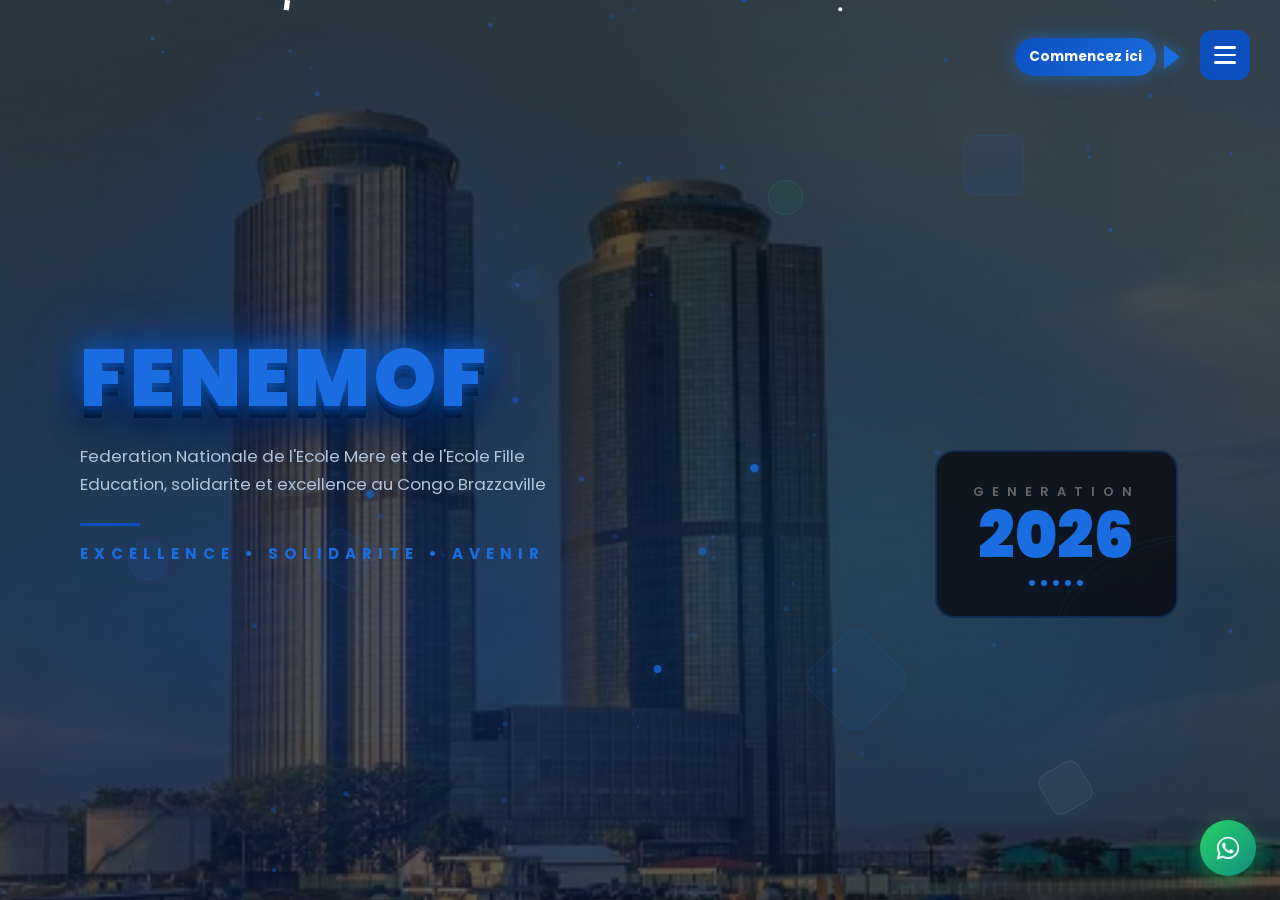
<file: public/index.html>
<!DOCTYPE html>
<html lang="fr">
<head>
<meta charset="UTF-8">
<meta name="viewport" content="width=device-width, initial-scale=1.0">
<meta name="google-site-verification" content="EOMpAR7A9m_C8AiY2SNHDme4ORnLKjP_jtDjXdfyfYA" />
<title>Fenemof - Generation 2026 - Congo Brazzaville</title>
<link rel="preconnect" href="https://fonts.googleapis.com">
<link rel="preconnect" href="https://fonts.gstatic.com" crossorigin>
<link href="https://fonts.googleapis.com/css2?family=Poppins:wght@400;600;700;800;900&display=swap" rel="stylesheet">
<link rel="stylesheet" href="style.css">
</head>
<body>

<!-- ===== PAGE D'ACCUEIL ===== -->
<div id="home-page" class="home-page">
  <canvas id="particles-canvas"></canvas>
  <canvas id="confetti-canvas"></canvas>
  <div class="glow-orb orb-1"></div>
  <div class="glow-orb orb-2"></div>
  <div class="glow-orb orb-3"></div>
  <div class="floating-shapes">
    <div class="shape shape-1"></div>
    <div class="shape shape-2"></div>
    <div class="shape shape-3"></div>
    <div class="shape shape-4"></div>
    <div class="shape shape-5"></div>
    <div class="shape shape-6"></div>
    <div class="shape shape-7"></div>
  </div>
  <div class="cross-left">
    <div class="cross-el"></div><div class="cross-el"></div><div class="cross-el"></div><div class="cross-el"></div><div class="cross-el"></div>
  </div>
  <div class="cross-right">
    <div class="cross-el"></div><div class="cross-el"></div><div class="cross-el"></div><div class="cross-el"></div><div class="cross-el"></div>
  </div>
  <div class="gen2026-banner">
    <div class="gen-ring"></div>
    <div class="gen-ring gen-ring-2"></div>
    <div class="gen2026-inner">
      <span class="gen2026-label">Generation</span>
      <span class="gen2026-year" id="gen-year"></span>
      <div class="gen2026-dots"><span></span><span></span><span></span><span></span><span></span></div>
    </div>
  </div>
  <div class="home-corner">
    <h1 class="site-name-3d">FENEMOF</h1>
    <p class="home-desc">Federation Nationale de l'Ecole Mere et de l'Ecole Fille<br>Education, solidarite et excellence au Congo Brazzaville</p>
    <div class="home-divider"></div>
    <p class="home-tagline">Excellence &bull; Solidarite &bull; Avenir</p>
  </div>
  <button id="menu-open" class="menu-btn" aria-label="Menu">
    <span class="menu-line"></span>
    <span class="menu-line"></span>
    <span class="menu-line"></span>
  </button>
  <div id="start-guide" class="start-guide">
    <span class="start-guide-text">Commencez ici</span>
    <span class="start-guide-arrow"></span>
  </div>
</div>

<!-- ===== MENU PLEIN ECRAN ===== -->
<div id="menu-overlay" class="menu-overlay hidden">
  <div class="menu-top">
    <span class="menu-brand">FENEMOF</span>
    <button id="menu-close" class="menu-close">&times;</button>
  </div>
  <div class="menu-grid">
    <a class="menu-item" href="#sec-inscription-fenemof">
      <span>Inscription Fenemof</span>
    </a>
    <a class="menu-item" href="#sec-inscription-cosudo">
      <span>Inscription <span class="menu-cosudo">Cosudo</span></span>
    </a>
    <a class="menu-item" href="#sec-but">
      <span>Notre but</span>
    </a>
    <a class="menu-item" href="#sec-sections">
      <span>Sections</span>
    </a>
    <a class="menu-item" href="#sec-meilleur">
      <span>Meilleur eleve</span>
    </a>
    <a class="menu-item" href="#sec-ecoles">
      <span>Ecoles</span>
    </a>
    <a class="menu-item" href="#sec-partenaires">
      <span>Partenaires</span>
    </a>
    <a class="menu-item" href="#sec-editions">
      <span>Editions</span>
    </a>
    <a class="menu-item" href="#sec-galerie">
      <span>Galerie</span>
    </a>
    <a class="menu-item" href="#sec-devenir">
      <span>Devenir partenaire</span>
    </a>
    <a class="menu-item" href="#sec-contact">
      <span>Contact</span>
    </a>
  </div>
</div>

<!-- ===== SECTIONS (affichees depuis le menu) ===== -->

<div id="sec-inscription-fenemof" class="page-section">
  <div class="page-head">
    <a href="/" class="back-link">&larr; Accueil</a>
    <h2>Inscription Fenemof</h2>
  </div>
  <div class="container">
    <form id="register-form" class="form" novalidate>
      <div class="form-block">
        <h3 class="block-title">1. Informations de l'etablissement</h3>
        <div class="grid-2">
          <div class="field">
            <label for="etablissement">Nom de l'etablissement *</label>
            <input type="text" id="etablissement" required placeholder="Ex : Groupe Scolaire Massengo">
          </div>
          <div class="field">
            <label for="telephone">Numero *</label>
            <input type="tel" id="telephone" required placeholder="Ex : 06 123 45 67">
          </div>
          <div class="field">
            <label for="suivi">Personnel de suivi *</label>
            <input type="tel" id="suivi" required placeholder="Ex : 06 123 45 67">
          </div>
        </div>
      </div>

      <div class="form-block">
        <h3 class="block-title">2. Sections</h3>
        <p class="field-hint">Coche les sections concernees (3 eleves par section).</p>
        <div class="section-checks">
          <label class="section-check">
            <input type="checkbox" id="sec-primaire" value="primaire"> Primaire
            <span class="section-classes">CM1, CM2</span>
          </label>
          <label class="section-check">
            <input type="checkbox" id="sec-college" value="college"> College
            <span class="section-classes">6eme, 5eme, 4eme, 3eme</span>
          </label>
          <label class="section-check">
            <input type="checkbox" id="sec-lycee" value="lycee"> Lycee
            <span class="section-classes">Seconde, Premiere, Terminale</span>
          </label>
        </div>
      </div>

      <div id="zone-primaire" class="form-block zone-section hidden">
        <h3 class="block-title">Primaire - 3 Eleves</h3>
        <div id="eleves-primaire" class="eleves-section"></div>
      </div>
      <div id="zone-college" class="form-block zone-section hidden">
        <h3 class="block-title">College - 3 Eleves</h3>
        <div id="eleves-college" class="eleves-section"></div>
      </div>
      <div id="zone-lycee" class="form-block zone-section hidden">
        <h3 class="block-title">Lycee - 3 Eleves</h3>
        <div id="eleves-lycee" class="eleves-section"></div>
      </div>

      <div id="recap-sections" class="form-block hidden">
        <h3 class="block-title">3. Recapitulatif</h3>
        <p class="recap-text" id="recap-text"></p>
      </div>

      <div id="form-error" class="form-error hidden"></div>
      <button type="submit" class="btn btn-primary btn-big">Envoyer mon inscription</button>
    </form>
    <div id="register-success" class="success-box hidden">
      <h3>Inscription enregistree !</h3>
      <p id="register-success-msg"></p>
      <a id="register-pay-btn" class="btn btn-primary btn-big" href="#">Payer maintenant</a>
    </div>
  </div>
</div>
  </div>
</div>

<div id="sec-inscription-cosudo" class="page-section">
  <div class="page-head">
    <a href="/" class="back-link">&larr; Accueil</a>
    <h2>Inscription <span class="accent-cosudo">Cosudo</span></h2>
  </div>
  <div class="container">
    <form id="register-cosudo-form" class="form" novalidate>
      <div class="form-block">
        <h3 class="block-title">1. Tes informations</h3>
        <div class="grid-2">
          <div class="field">
            <label for="cosudo-nom">Nom complet *</label>
            <input type="text" id="cosudo-nom" required placeholder="Ex : Mbala">
          </div>
          <div class="field">
            <label for="cosudo-prenom">Prenom *</label>
            <input type="text" id="cosudo-prenom" required placeholder="Ex : Grace">
          </div>
          <div class="field">
            <label for="cosudo-telephone">Numero de telephone *</label>
            <input type="tel" id="cosudo-telephone" required placeholder="Ex : 06 123 45 67">
          </div>
          <div class="field">
            <label for="cosudo-ville">Ville *</label>
            <input type="text" id="cosudo-ville" required placeholder="Ex : Brazzaville">
          </div>
        </div>
        <div class="field">
          <label for="cosudo-quartier">Quartier</label>
          <input type="text" id="cosudo-quartier" placeholder="Ex : Bacongo">
        </div>
        <div class="grid-2">
          <div class="field">
            <label for="cosudo-rue">Rue</label>
            <input type="text" id="cosudo-rue" placeholder="Ex : Rue 12">
          </div>
          <div class="field">
            <label for="cosudo-avenue">Avenue</label>
            <input type="text" id="cosudo-avenue" placeholder="Ex : Avenue de la Paix">
          </div>
        </div>
      </div>
      <div class="form-block">
        <h3 class="block-title">2. Niveau scolaire</h3>
        <div class="grid-2">
          <div class="field">
            <label for="cosudo-niveau">Niveau *</label>
            <select id="cosudo-niveau" required>
              <option value="">-- Choisir --</option>
              <optgroup label="College (a partir de la 4eme)">
                <option value="4eme">4eme</option>
                <option value="3eme">3eme</option>
              </optgroup>
              <optgroup label="Lycee">
                <option value="seconde">Seconde</option>
                <option value="premiere">Premiere</option>
                <option value="terminale">Terminale</option>
              </optgroup>
              <optgroup label="Universite">
                <option value="licence1">Licence 1</option>
                <option value="licence2">Licence 2</option>
                <option value="licence3">Licence 3</option>
                <option value="master1">Master 1</option>
                <option value="master2">Master 2</option>
              </optgroup>
            </select>
          </div>
        </div>
      </div>
      <div id="cosudo-form-error" class="form-error hidden"></div>
      <button type="submit" class="btn btn-primary btn-big">Envoyer mon inscription</button>
    </form>
    <div id="cosudo-register-success" class="success-box hidden">
      <h3>Inscription Cosudo enregistree !</h3>
      <p id="cosudo-register-success-msg">Votre inscription a bien ete enregistree.</p>
      <a id="cosudo-pay-btn" class="btn btn-primary btn-big" href="#">Payer maintenant</a>
      <div id="cosudo-receipt-box" class="receipt hidden">
        <h4>Votre recu</h4>
        <table id="cosudo-receipt-table" class="receipt-table"></table>
        <div class="receipt-actions">
          <a id="cosudo-receipt-print" class="btn btn-primary" target="_blank">Imprimer le recu</a>
        </div>
      </div>
    </div>
  </div>
</div>

<div id="sec-but" class="page-section">
  <div class="page-head">
    <a href="/" class="back-link">&larr; Accueil</a>
    <h2>Notre but</h2>
  </div>
  <div class="container">
    <div class="but-box" id="but-text">Fenemof est la Federation Nationale de l'Ecole Mere et de l'Ecole Fille.</div>
    <div class="but-box" id="cosudo-but-text" style="margin-top:20px;">Cosudo est la plateforme d'inscription des sections college, lycee et universite.</div>
  </div>
</div>

<div id="sec-sections" class="page-section">
  <div class="page-head">
    <a href="/" class="back-link">&larr; Accueil</a>
    <h2>Nos sections</h2>
  </div>
  <div class="container">
    <div class="cards">
      <div class="card"><h3>Primaire</h3><p>Eleves du primaire.</p></div>
      <div class="card"><h3>College</h3><p>Eleves du college.</p></div>
      <div class="card"><h3>Lycee</h3><p>Eleves du lycee.</p></div>
    </div>
  </div>
</div>

<div id="sec-meilleur" class="page-section">
  <div class="page-head">
    <a href="/" class="back-link">&larr; Accueil</a>
    <h2>Meilleur eleve</h2>
  </div>
  <div class="container">
    <div id="meilleurs-grid" class="meilleurs-grid">
      <p id="meilleurs-empty">Le meilleur eleve sera annonce prochainement.</p>
    </div>
  </div>
</div>

<div id="sec-ecoles" class="page-section">
  <div class="page-head">
    <a href="/" class="back-link">&larr; Accueil</a>
    <h2>Ecoles participantes</h2>
  </div>
  <div class="container">
    <div id="ecoles-grid" class="ecoles-grid">
      <p id="ecoles-empty">Aucune ecole pour le moment.</p>
    </div>
  </div>
</div>

<div id="sec-partenaires" class="page-section">
  <div class="page-head">
    <a href="/" class="back-link">&larr; Accueil</a>
    <h2>Nos partenaires</h2>
  </div>
  <div class="container">
    <div id="partners-grid" class="partners-grid">
      <p id="partners-empty">Aucun partenaire pour le moment.</p>
    </div>
  </div>
</div>

<div id="sec-editions" class="page-section">
  <div class="page-head">
    <a href="/" class="back-link">&larr; Accueil</a>
    <h2>Editions</h2>
  </div>
  <div class="container">
    <div id="editions-grid" class="editions-grid">
      <p id="editions-empty">Aucune edition pour le moment.</p>
    </div>
  </div>
</div>

<div id="sec-galerie" class="page-section">
  <div class="page-head">
    <a href="/" class="back-link">&larr; Accueil</a>
    <h2>Galerie</h2>
  </div>
  <div class="container">
    <div id="galerie-grid" class="galerie-grid">
      <p id="galerie-empty">Aucune photo pour le moment.</p>
    </div>
    <h3 style="margin-top:30px;color:#fff;">Galerie <span class="accent-cosudo">Cosudo</span></h3>
    <div id="cosudo-galerie-grid" class="galerie-grid" style="margin-top:14px;">
      <p id="cosudo-galerie-empty">Aucune photo Cosudo.</p>
    </div>
  </div>
</div>

<div id="sec-devenir" class="page-section">
  <div class="page-head">
    <a href="/" class="back-link">&larr; Accueil</a>
    <h2>Devenir partenaire</h2>
  </div>
  <div class="container">
    <form id="partner-request-form" class="form">
      <div class="grid-2">
        <div class="field"><label for="pr-nom">Votre nom *</label><input type="text" id="pr-nom" required placeholder="Votre nom"></div>
        <div class="field"><label for="pr-org">Organisation</label><input type="text" id="pr-org" placeholder="Nom de l'organisation"></div>
        <div class="field"><label for="pr-tel">Telephone</label><input type="tel" id="pr-tel" placeholder="Votre numero"></div>
        <div class="field"><label for="pr-msg">Message</label><input type="text" id="pr-msg" placeholder="Pourquoi ?"></div>
      </div>
      <div id="pr-error" class="form-error hidden"></div>
      <button type="submit" class="btn btn-primary btn-big">Envoyer ma demande</button>
    </form>
    <div id="pr-success" class="success-box hidden"><h3>Demande envoyee !</h3><p>Le createur vous contactera.</p></div>
  </div>
</div>

<div id="sec-contact" class="page-section">
  <div class="page-head">
    <a href="/" class="back-link">&larr; Accueil</a>
    <h2>Contact</h2>
  </div>
  <div class="container">
    <div class="cards">
      <div class="card contact-card"><h3>Email</h3><p id="contact-email">fenemof@gmail.com</p></div>
      <div class="card contact-card"><h3>Telephone</h3><p id="contact-phone">064618646</p></div>
      <div class="card contact-card"><h3>Localisation</h3><p id="contact-location">Congo Brazzaville</p></div>
      <div class="card contact-card"><h3>WhatsApp</h3><p id="contact-whatsapp">064618646</p></div>
    </div>
  </div>
</div>

<div id="toast" class="toast hidden"></div>

<a id="whatsapp-float" class="whatsapp-float" href="https://wa.me/242064618646" target="_blank" title="WhatsApp">
  <svg viewBox="0 0 32 32" width="28" height="28" aria-hidden="true"><path fill="#eaf2fb" d="M16.04 3C9.02 3 3.32 8.7 3.32 15.72c0 2.24.59 4.42 1.7 6.35L3 29l7.11-1.86a12.68 12.68 0 0 0 5.93 1.51h.01c7.01 0 12.72-5.7 12.72-12.72C28.77 8.7 23.06 3 16.04 3zm0 23.36h-.01c-1.87 0-3.71-.5-5.31-1.45l-.38-.23-3.95 1.03 1.05-3.85-.25-.4a10.55 10.55 0 0 1-1.62-5.64c0-5.83 4.75-10.58 10.58-10.58 2.82 0 5.48 1.1 7.47 3.1a10.51 10.51 0 0 1 3.1 7.49c0 5.83-4.75 10.53-10.68 10.53zm5.8-7.92c-.32-.16-1.98-.98-2.28-1.09-.31-.11-.53-.17-.75.16-.22.32-.86 1.09-1.06 1.31-.19.22-.39.25-.71.08-.32-.16-1.36-.5-2.59-1.6-.96-.85-1.6-1.91-1.79-2.23-.19-.32-.02-.5.14-.66.14-.14.32-.37.48-.56.16-.19.22-.32.32-.54.11-.21.05-.4-.03-.56-.08-.16-.72-1.73-.98-2.37-.26-.62-.52-.54-.72-.55h-.64c-.22 0-.58.08-.88.4-.3.32-1.15 1.12-1.15 2.74 0 1.61 1.18 3.17 1.34 3.39.16.21 2.3 3.52 5.58 4.93.78.34 1.39.54 1.86.69.79.25 1.5.21 2.07.13.63-.09 1.94-.79 2.21-1.56.27-.76.27-1.42.19-1.56-.08-.13-.29-.21-.61-.37z"/></svg>
</a>

<script>
(function () {
  var yearEl = document.getElementById("gen-year");
  if (yearEl) yearEl.textContent = new Date().getFullYear();
})();
</script>
<script>
(function () {
  var canvas = document.getElementById("particles-canvas");
  if (!canvas) return;
  var ctx = canvas.getContext("2d");
  var particles = [];
  var mouse = { x: -9999, y: -9999 };

  function resize() {
    canvas.width = window.innerWidth;
    canvas.height = window.innerHeight;
  }
  resize();
  window.addEventListener("resize", resize);

  document.addEventListener("mousemove", function (e) {
    mouse.x = e.clientX;
    mouse.y = e.clientY;
    var orb = document.querySelector(".orb-3");
    if (orb) {
      var ox = (e.clientX / window.innerWidth - 0.5) * 40;
      var oy = (e.clientY / window.innerHeight - 0.5) * 40;
      orb.style.transform = "translate(" + ox + "px," + oy + "px)";
    }
  });

  for (var i = 0; i < 70; i++) {
    var isSpecial = i < 5;
    particles.push({
      x: Math.random() * canvas.width,
      y: Math.random() * canvas.height,
      vx: (Math.random() - 0.5) * (isSpecial ? 1.2 : 0.4),
      vy: (Math.random() - 0.5) * (isSpecial ? 1.2 : 0.4),
      r: isSpecial ? Math.random() * 3 + 2 : Math.random() * 2 + 0.8,
      alpha: isSpecial ? 0.8 : Math.random() * 0.3 + 0.1,
      color: isSpecial ? [26, 109, 224] : [26, 109, 224],
      special: isSpecial,
      pulse: Math.random() * Math.PI * 2,
    });
  }

  function draw() {
    ctx.clearRect(0, 0, canvas.width, canvas.height);

    for (var i = 0; i < particles.length; i++) {
      var p = particles[i];
      p.x += p.vx;
      p.y += p.vy;
      p.pulse += 0.02;

      var repel = false;
      if (mouse.x > 0) {
        var mdx = p.x - mouse.x;
        var mdy = p.y - mouse.y;
        var mdist = Math.sqrt(mdx * mdx + mdy * mdy);
        if (mdist < 150) {
          var force = (150 - mdist) / 150 * 0.8;
          p.vx += (mdx / mdist) * force;
          p.vy += (mdy / mdist) * force;
          repel = true;
        }
      }

      p.vx *= 0.99;
      p.vy *= 0.99;

      if (p.x < -10) p.x = canvas.width + 10;
      if (p.x > canvas.width + 10) p.x = -10;
      if (p.y < -10) p.y = canvas.height + 10;
      if (p.y > canvas.height + 10) p.y = -10;

      var a = p.special ? p.alpha * (0.7 + 0.3 * Math.sin(p.pulse)) : p.alpha;
      ctx.beginPath();
      ctx.arc(p.x, p.y, p.r, 0, Math.PI * 2);
      ctx.fillStyle = "rgba(" + p.color[0] + "," + p.color[1] + "," + p.color[2] + "," + a + ")";
      if (p.special) {
        ctx.shadowColor = "rgba(26,109,224,0.6)";
        ctx.shadowBlur = 12;
      }
      ctx.fill();
      ctx.shadowBlur = 0;
    }

    for (var i = 0; i < particles.length; i++) {
      for (var j = i + 1; j < particles.length; j++) {
        var dx = particles[i].x - particles[j].x;
        var dy = particles[i].y - particles[j].y;
        var dist = Math.sqrt(dx * dx + dy * dy);
        if (dist < 130) {
          var alpha = 0.12 * (1 - dist / 130);
          if (particles[i].special || particles[j].special) alpha *= 2;
          ctx.beginPath();
          ctx.moveTo(particles[i].x, particles[i].y);
          ctx.lineTo(particles[j].x, particles[j].y);
          ctx.strokeStyle = "rgba(26,109,224," + alpha + ")";
          ctx.lineWidth = 0.6;
          ctx.stroke();
        }
      }
    }

    requestAnimationFrame(draw);
  }
  draw();

  var confCanvas = document.getElementById("confetti-canvas");
  if (confCanvas) {
    var cCtx = confCanvas.getContext("2d");
    var confettis = [];
    var colors = ["#0d4fbf", "#1a6de0", "#25d366", "#fff", "#b0c4de", "#0a3d8f", "#128c7e"];

    function resizeConf() {
      confCanvas.width = window.innerWidth;
      confCanvas.height = window.innerHeight;
    }
    resizeConf();
    window.addEventListener("resize", resizeConf);

    function spawnConfetti() {
      for (var i = 0; i < 2; i++) {
        var type = Math.random();
        confettis.push({
          x: Math.random() * confCanvas.width,
          y: -10,
          w: Math.random() * 10 + 3,
          h: Math.random() * 6 + 3,
          color: colors[Math.floor(Math.random() * colors.length)],
          speed: Math.random() * 2 + 0.8,
          angle: Math.random() * Math.PI * 2,
          spin: (Math.random() - 0.5) * 0.1,
          drift: (Math.random() - 0.5) * 1.2,
          wobble: Math.random() * Math.PI * 2,
          wobbleSpeed: Math.random() * 0.05 + 0.02,
          type: type < 0.3 ? "star" : type < 0.7 ? "rect" : "circle",
        });
      }
    }

    function drawStar(ctx, x, y, r, rot) {
      ctx.save();
      ctx.translate(x, y);
      ctx.rotate(rot);
      ctx.beginPath();
      for (var i = 0; i < 5; i++) {
        var a = (i * 4 * Math.PI) / 5 - Math.PI / 2;
        var method = i === 0 ? "moveTo" : "lineTo";
        ctx[method](Math.cos(a) * r, Math.sin(a) * r);
      }
      ctx.closePath();
      ctx.fill();
      ctx.restore();
    }

    function drawConfetti() {
      cCtx.clearRect(0, 0, confCanvas.width, confCanvas.height);
      for (var i = confettis.length - 1; i >= 0; i--) {
        var c = confettis[i];
        c.y += c.speed;
        c.x += c.drift + Math.sin(c.wobble) * 0.5;
        c.angle += c.spin;
        c.wobble += c.wobbleSpeed;
        if (c.y > confCanvas.height + 20) {
          confettis.splice(i, 1);
          continue;
        }
        var fade = Math.min(1, (confCanvas.height - c.y) / confCanvas.height * 2.5);
        cCtx.save();
        cCtx.globalAlpha = fade;
        cCtx.fillStyle = c.color;
        if (c.type === "star") {
          drawStar(cCtx, c.x, c.y, c.w * 0.5, c.angle);
        } else if (c.type === "circle") {
          cCtx.beginPath();
          cCtx.arc(c.x, c.y, c.w * 0.4, 0, Math.PI * 2);
          cCtx.fill();
        } else {
          cCtx.translate(c.x, c.y);
          cCtx.rotate(c.angle);
          cCtx.fillRect(-c.w / 2, -c.h / 2, c.w, c.h);
        }
        cCtx.restore();
      }
      if (Math.random() < 0.25) spawnConfetti();
      requestAnimationFrame(drawConfetti);
    }
    drawConfetti();
  }
})();
</script>

<script src="app.js"></script>
</body>
</html>
</file>
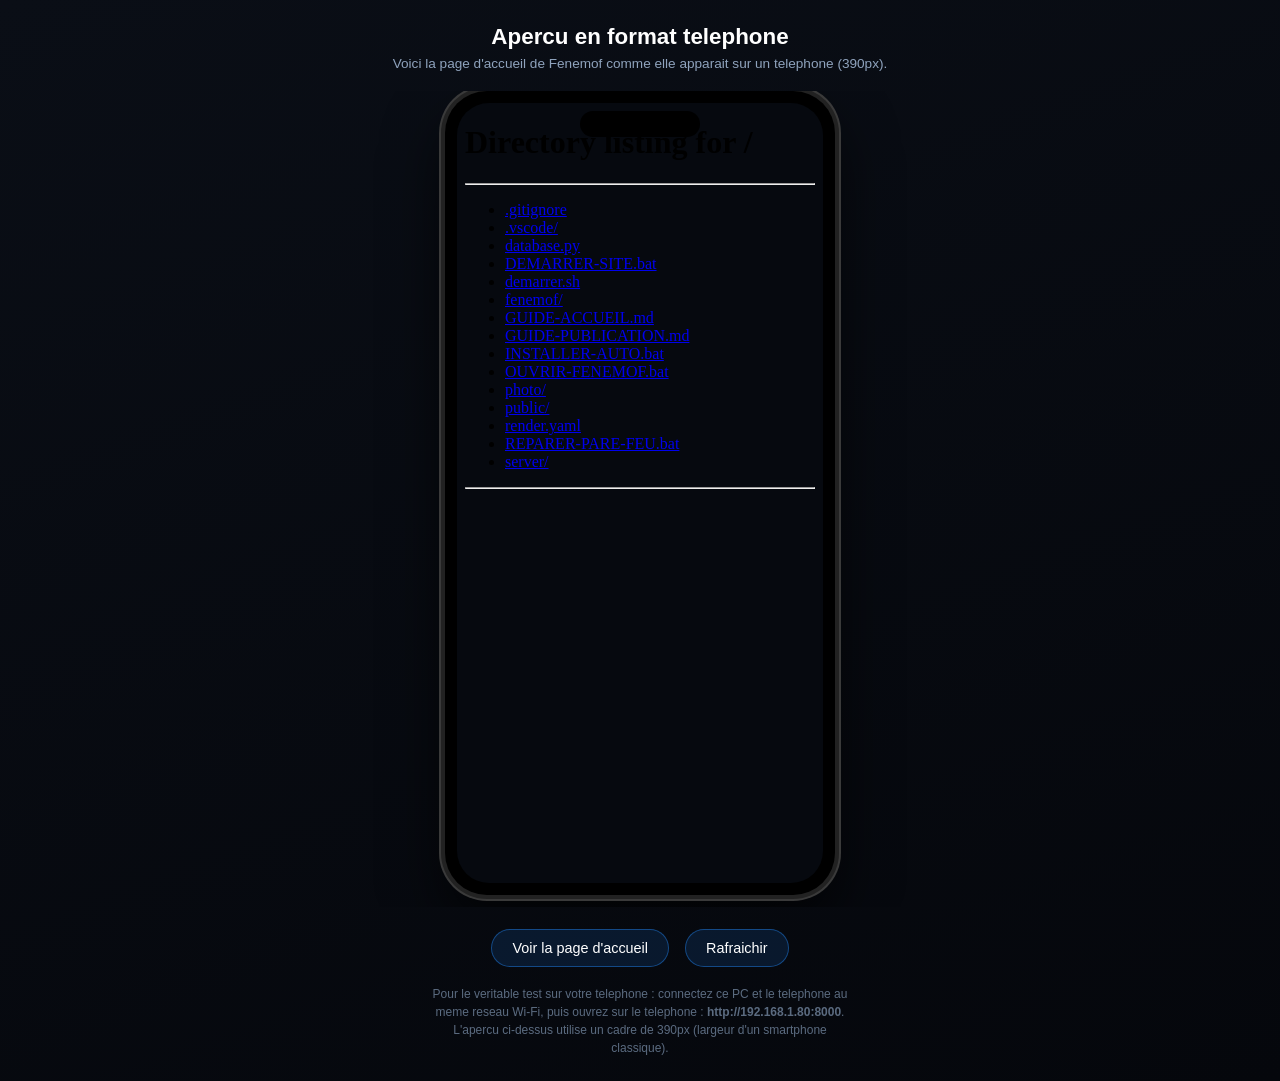
<file: public/apercu-phone.html>
<!DOCTYPE html>
<html lang="fr">
<head>
<meta charset="UTF-8">
<meta name="viewport" content="width=device-width, initial-scale=1.0">
<title>Apercu Phone — Fenemof</title>
<style>
* { box-sizing: border-box; margin: 0; padding: 0; }
body {
  background: linear-gradient(160deg, #0a0e16, #05070c);
  min-height: 100vh;
  font-family: "Segoe UI", Arial, sans-serif;
  padding: 24px 16px;
  display: flex;
  flex-direction: column;
  align-items: center;
}
h1 {
  color: #fff;
  font-size: 1.4rem;
  margin-bottom: 6px;
  text-align: center;
}
.sub { color: #8fa3bd; font-size: 0.85rem; margin-bottom: 20px; text-align: center; }
.phone-scroller {
  width: 100%;
  overflow-x: auto;
  display: flex;
  justify-content: flex-start;
  padding-bottom: 12px;
}
.phone {
  flex: 0 0 auto;
  width: 390px;
  margin: 0 auto;
  background: #000;
  border-radius: 42px;
  padding: 12px;
  box-shadow:
    0 0 0 4px #222,
    0 0 0 6px #3a3a3a,
    0 30px 60px rgba(0,0,0,0.7);
  position: relative;
}
.notch {
  position: absolute;
  top: 20px;
  left: 50%;
  transform: translateX(-50%);
  width: 120px;
  height: 26px;
  background: #000;
  border-radius: 20px;
  z-index: 999;
}
.phone-screen {
  width: 100%;
  height: 780px;
  border-radius: 32px;
  overflow: hidden;
  position: relative;
  background: #06090f;
}
.phone-screen iframe {
  width: 100%;
  height: 100%;
  border: 0;
  display: block;
}
.toolbar {
  display: flex;
  justify-content: center;
  gap: 16px;
  flex-wrap: wrap;
  margin-top: 22px;
}
.toolbar a, .toolbar button {
  background: rgba(31,122,224,0.15);
  border: 1px solid rgba(31,122,224,0.5);
  color: #fff;
  padding: 10px 20px;
  border-radius: 999px;
  font-size: 0.9rem;
  cursor: pointer;
  text-decoration: none;
  transition: background 0.2s;
}
.toolbar a:hover, .toolbar button:hover { background: rgba(31,122,224,0.35); }
.note {
  margin-top: 18px;
  color: #5b6b80;
  font-size: 0.75rem;
  text-align: center;
  max-width: 420px;
  line-height: 1.5;
}
</style>
</head>
<body>
  <h1>Apercu en format telephone</h1>
  <p class="sub">Voici la page d'accueil de Fenemof comme elle apparait sur un telephone (390px).</p>

  <div class="phone-scroller">
    <div class="phone">
      <div class="notch"></div>
      <div class="phone-screen">
        <iframe id="phone-frame" src="/" title="Fenemof mobile"></iframe>
      </div>
    </div>
  </div>

  <div class="toolbar">
    <button onclick="gate()">Voir la page d'accueil</button>
    <button onclick="refresh()">Rafraichir</button>
  </div>

  <p class="note">
    Pour le veritable test sur votre telephone : connectez ce PC et le telephone au meme reseau Wi-Fi,
    puis ouvrez sur le telephone : <strong>http://192.168.1.80:8000</strong>.<br>
    L'apercu ci-dessus utilise un cadre de 390px (largeur d'un smartphone classique).
  </p>

<script>
function refresh() {
  var f = document.getElementById("phone-frame");
  f.src = f.src;
}
function gate() {
  var f = document.getElementById("phone-frame");
  f.src = "/";
}
</script>
</body>
</html>
</file>
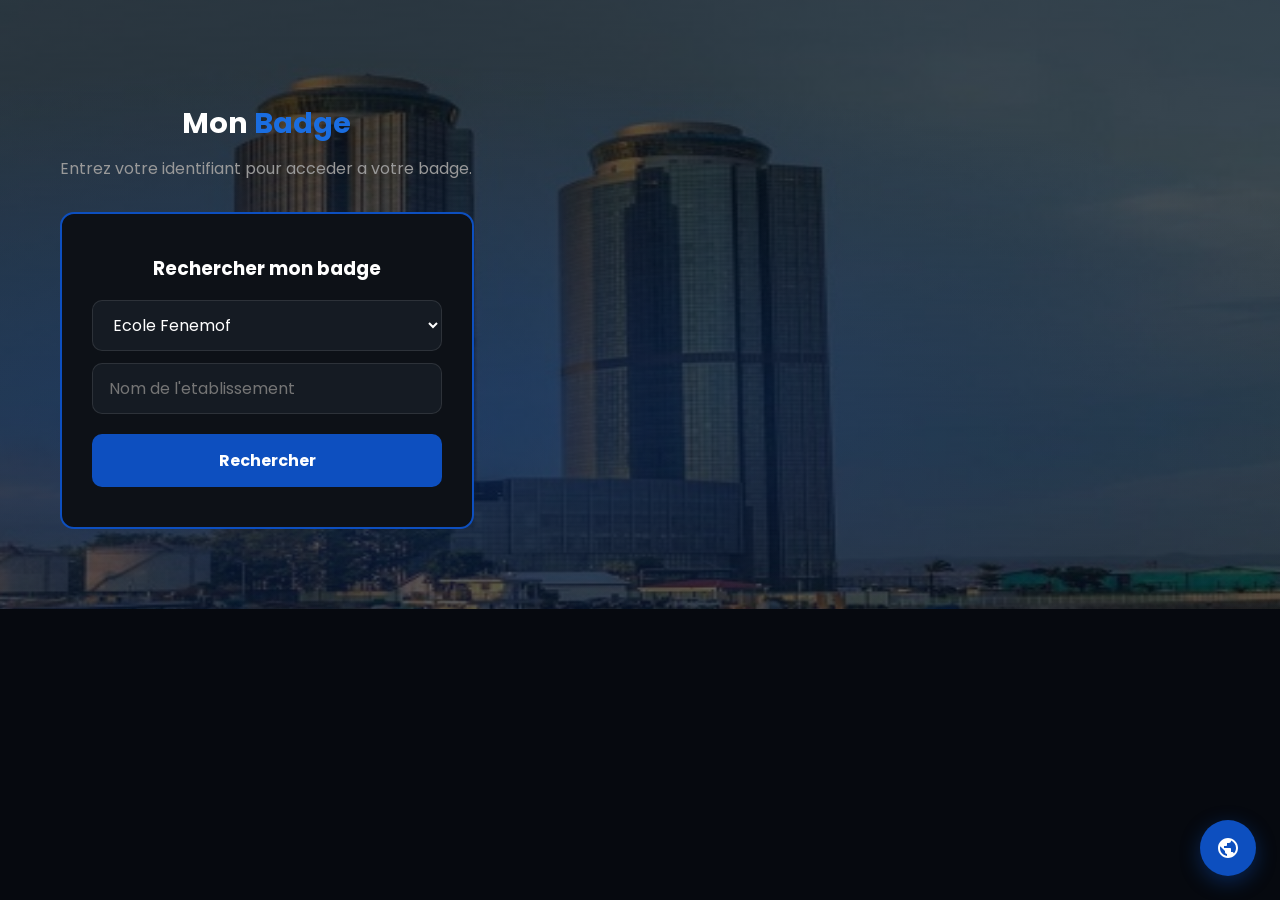
<file: public/badge.html>
<!DOCTYPE html>
<html lang="fr">
<head>
<meta charset="UTF-8">
<meta name="viewport" content="width=device-width, initial-scale=1.0">
<title>Badge — Fenemof</title>
<link rel="icon" href="data:image/svg+xml,%3Csvg xmlns='http://www.w3.org/2000/svg' viewBox='0 0 64 64'%3E%3Crect width='64' height='64' rx='12' fill='%2306090f'/%3E%3Ctext x='32' y='45' font-family='Arial' font-weight='bold' font-size='36' fill='%231f7ae0' text-anchor='middle'%3EF%3C/text%3E%3C/svg%3E">
<link rel="preconnect" href="https://fonts.googleapis.com">
<link rel="preconnect" href="https://fonts.gstatic.com" crossorigin>
<link href="https://fonts.googleapis.com/css2?family=Poppins:wght@400;600;700;800;900&display=swap" rel="stylesheet">
<link rel="stylesheet" href="style.css">
<style>
.badge-hero { text-align:center; padding:60px 20px 30px; }
.badge-hero h1 { color:#fff; font-size:1.8rem; margin-bottom:10px; }
.badge-hero p { color:#999; font-size:1rem; }
.badge-card {
  background:var(--dark); border:2px solid var(--blue-strong);
  border-radius:var(--radius); padding:40px 30px;
  max-width:480px; margin:0 auto 40px; text-align:center;
}
.badge-card h3 { color:#fff; margin-bottom:16px; }
.badge-inputs { display:flex; flex-direction:column; gap:12px; margin-bottom:20px; }
.badge-inputs input, .badge-inputs select {
  width:100%; padding:12px 16px;
  border:1.5px solid rgba(255,255,255,0.1); border-radius:10px;
  font-size:1rem; background:var(--dark-2); color:#fff;
  font-family:inherit;
}
.badge-inputs input:focus, .badge-inputs select:focus { outline:none; border-color:var(--blue-strong); }
.badge-inputs select option { background:var(--dark); color:#fff; }
.badge-error { color:#ff4444; font-size:0.9rem; margin-bottom:12px; display:none; }
.badge-error.show { display:block; }
.badge-result {
  display:none; background:var(--dark); border:2px solid #25d366;
  border-radius:var(--radius); padding:30px; max-width:480px; margin:0 auto 40px;
  text-align:center; color:#fff;
}
.badge-result.show { display:block; }
.badge-result h3 { color:#25d366; margin-bottom:12px; font-size:1.3rem; }
.badge-result p { margin-bottom:8px; color:#ccc; font-size:0.95rem; }
.badge-result strong { color:#fff; }
.badge-result .badge-eleves { margin-top:16px; text-align:left; }
.badge-result .badge-eleves h4 { color:var(--blue-glow); margin-bottom:8px; font-size:0.95rem; }
.badge-result .badge-eleve {
  background:var(--dark-2); border-radius:8px; padding:10px 14px; margin-bottom:6px;
  display:flex; justify-content:space-between; align-items:center; font-size:0.9rem;
}
.badge-result .badge-eleve span { color:var(--gray); }
.badge-result .badge-cosudo-info { text-align:left; }
.badge-result .badge-cosudo-info p { margin-bottom:6px; }
.badge-result { max-width: 760px; }
.badge-ecole-head { text-align:center; margin-bottom:20px; }
.badge-ecole-head h3 { color:#fff; font-size:1.4rem; }
.badge-ecole-head p { color:#ccc; font-size:0.95rem; margin-top:6px; }
.badge-grid {
  display:grid; grid-template-columns:repeat(auto-fill,minmax(220px,1fr));
  gap:16px; margin-top:8px; text-align:left;
}
.badge-card-eleve {
  background:var(--dark-2); border:1.5px solid var(--blue-strong);
  border-radius:var(--radius); overflow:hidden;
  display:flex; flex-direction:column;
}
.badge-card-head { padding:12px 14px; border-bottom:1px solid rgba(255,255,255,0.06); }
.badge-card-title { color:#fff; font-weight:800; font-size:1.05rem; }
.badge-card-sub { color:var(--gray); font-size:0.78rem; margin-top:2px; }
.badge-card-body { padding:14px; display:flex; flex-direction:column; align-items:center; gap:12px; flex:1; }
.badge-photo {
  width:84px; height:84px; border-radius:50%; object-fit:cover;
  border:2px solid var(--blue-strong);
}
.badge-photo-empty {
  display:flex; align-items:center; justify-content:center;
  background:var(--dark); color:var(--blue-glow); font-size:2rem; font-weight:900;
}
.badge-card-lines { width:100%; display:flex; flex-direction:column; gap:6px; }
.badge-card-line { display:flex; justify-content:space-between; font-size:0.85rem; }
.badge-card-line span { color:var(--gray); }
.badge-card-line strong { color:#fff; }
.badge-card-foot {
  padding:10px 14px; text-align:center; font-size:0.8rem; font-weight:800;
  letter-spacing:1px; color:#25d366; border-top:1px solid rgba(255,255,255,0.06);
}
.muted { color:var(--gray); font-size:0.9rem; }
</style>
</head>
<body>

<div class="home-page" style="position:relative;">
  <div class="badge-hero">
    <h1>Mon <span style="color:var(--blue-glow);">Badge</span></h1>
    <p>Entrez votre identifiant pour acceder a votre badge.</p>
  </div>

  <section class="section" style="padding:0 20px;">
    <div class="badge-card">
      <h3>Rechercher mon badge</h3>
      <div class="badge-inputs">
        <select id="badge-type">
          <option value="fenemof">Ecole Fenemof</option>
          <option value="cosudo">Inscrit Cosudo</option>
        </select>
        <input type="text" id="badge-id-fenemof" placeholder="Nom de l'etablissement">
        <input type="text" id="badge-id-cosudo-nom" placeholder="Nom" style="display:none;">
        <input type="text" id="badge-id-cosudo-prenom" placeholder="Prenom" style="display:none;">
      </div>
      <div id="badge-error" class="badge-error"></div>
      <button id="badge-search" class="btn btn-primary btn-big" style="width:100%;">Rechercher</button>
    </div>

    <div id="badge-result" class="badge-result">
      <h3>Badge trouve !</h3>
      <div id="badge-result-content"></div>
    </div>
  </section>
</div>

<a href="/" class="whatsapp-float" style="z-index:200;background:var(--blue-strong);box-shadow:0 6px 20px rgba(13,79,191,0.4);">
  <svg viewBox="0 0 24 24" width="24" height="24" fill="#fff"><path d="M12 2C6.48 2 2 6.48 2 12s4.48 10 10 10 10-4.48 10-10S17.52 2 12 2zm-1 17.93c-3.95-.49-7-3.85-7-7.93 0-.62.08-1.21.21-1.79L9 15v1c0 1.1.9 2 2 2v1.93zm6.9-2.54c-.26-.81-1-1.39-1.9-1.39h-1v-3c0-.55-.45-1-1-1H8v-2h2c.55 0 1-.45 1-1V7h2c1.1 0 2-.9 2-2v-.41c2.93 1.19 5 4.06 5 7.41 0 2.08-.8 3.97-2.1 5.39z"/></svg>
</a>

<script>
(function () {
  var typeSelect = document.getElementById("badge-type");
  var idFenemof = document.getElementById("badge-id-fenemof");
  var idCosudoNom = document.getElementById("badge-id-cosudo-nom");
  var idCosudoPrenom = document.getElementById("badge-id-cosudo-prenom");
  var errBox = document.getElementById("badge-error");
  var resultBox = document.getElementById("badge-result");
  var resultContent = document.getElementById("badge-result-content");

  typeSelect.addEventListener("change", function () {
    if (typeSelect.value === "fenemof") {
      idFenemof.style.display = "";
      idCosudoNom.style.display = "none";
      idCosudoPrenom.style.display = "none";
    } else {
      idFenemof.style.display = "none";
      idCosudoNom.style.display = "";
      idCosudoPrenom.style.display = "";
    }
    errBox.classList.remove("show");
    resultBox.classList.remove("show");
  });

  document.getElementById("badge-search").addEventListener("click", function () {
    errBox.classList.remove("show");
    resultBox.classList.remove("show");
    var type = typeSelect.value;
    var url;
    if (type === "fenemof") {
      var nom = idFenemof.value.trim();
      if (!nom) { showError("Entrez le nom de l'etablissement."); return; }
      url = "/api/badge-check?type=fenemof&id=" + encodeURIComponent(nom);
    } else {
      var nom2 = idCosudoNom.value.trim();
      var prenom = idCosudoPrenom.value.trim();
      if (!nom2 || !prenom) { showError("Entrez le nom et le prenom."); return; }
      url = "/api/badge-check?type=cosudo&nom=" + encodeURIComponent(nom2) + "&prenom=" + encodeURIComponent(prenom);
    }
    fetch(url)
      .then(function (r) { return r.json(); })
      .then(function (data) {
        if (data.error) { showError(data.error); return; }
        showBadge(data);
      })
      .catch(function () { showError("Serveur indisponible."); });
  });

  function showError(msg) { errBox.textContent = msg; errBox.classList.add("show"); }

  function fullName(e) { return ((e.prenom || "") + " " + (e.nom || "")).trim(); }

  function badgeCard(title, subtitle, photoUrl, kbadge, lines) {
    var card = document.createElement("div");
    card.className = "badge-card-eleve";
    var head = document.createElement("div");
    head.className = "badge-card-head";
    var t = document.createElement("div");
    t.className = "badge-card-title";
    t.textContent = title;
    head.appendChild(t);
    if (subtitle) {
      var s = document.createElement("div");
      s.className = "badge-card-sub";
      s.textContent = subtitle;
      head.appendChild(s);
    }
    card.appendChild(head);
    var body = document.createElement("div");
    body.className = "badge-card-body";
    if (photoUrl) {
      var img = document.createElement("img");
      img.src = photoUrl;
      img.className = "badge-photo";
      img.alt = "Photo";
      img.onerror = function () { img.style.display = "none"; };
      body.appendChild(img);
    } else {
      var ph = document.createElement("div");
      ph.className = "badge-photo badge-photo-empty";
      ph.textContent = (title || "?").charAt(0).toUpperCase();
      body.appendChild(ph);
    }
    var ul = document.createElement("div");
    ul.className = "badge-card-lines";
    lines.forEach(function (ln) {
      var row = document.createElement("div");
      row.className = "badge-card-line";
      var k = document.createElement("span");
      k.textContent = ln.k;
      var v = document.createElement("strong");
      v.textContent = ln.v;
      row.appendChild(k);
      row.appendChild(v);
      ul.appendChild(row);
    });
    body.appendChild(ul);
    card.appendChild(body);
    var foot = document.createElement("div");
    foot.className = "badge-card-foot";
    foot.textContent = kbadge;
    card.appendChild(foot);
    return card;
  }

  function showBadge(data) {
    resultContent.innerHTML = "";
    if (data.type === "fenemof") {
      var ec = document.createElement("div");
      ec.className = "badge-ecole-head";
      var h = document.createElement("h3");
      h.textContent = "Ecole " + (data.etablissement || "");
      var pl = document.createElement("p");
      pl.innerHTML = "<span style='color:#25d366;'>PAYE</span> &bull; " + (data.nb_eleves || 0) + " eleve(s)";
      ec.appendChild(h);
      ec.appendChild(pl);
      resultContent.appendChild(ec);
      var grid = document.createElement("div");
      grid.className = "badge-grid";
      var sections = Object.keys(data.eleves || {});
      var added = 0;
      sections.forEach(function (sec) {
        (data.eleves[sec] || []).forEach(function (e) {
          grid.appendChild(badgeCard(
            fullName(e) || "Eleve",
            sec + " - " + (e.classe || ""),
            e.photo_url || null,
            "Fenemof",
            [
              { k: "Classe", v: e.classe || "-" },
              { k: "Age", v: e.age || "-" },
              { k: "Sexe", v: e.sexe || "-" }
            ]
          ));
          added++;
        });
      });
      if (!added) {
        var mv = document.createElement("p");
        mv.className = "muted";
        mv.textContent = "Aucun eleve enregistre.";
        grid.appendChild(mv);
      }
      resultContent.appendChild(grid);
    } else {
      var cpn = ((data.prenom || "") + " " + (data.nom || "")).trim() || "Membre Cosudo";
      resultContent.appendChild(badgeCard(cpn, "Cosudo", data.photo_url || null, "Cosudo", [
        { k: "Telephone", v: data.telephone || "-" },
        { k: "Ville", v: data.ville || "-" },
        { k: "Section", v: data.section || data.niveau || "-" },
        { k: "Classe", v: data.classe || data.niveau || "-" },
        { k: "Sexe", v: data.sexe || "-" },
        { k: "Age", v: data.age || "-" }
      ]));
    }
    resultBox.classList.add("show");
  }

  function esc(s) { var d = document.createElement("div"); d.textContent = s || ""; return d.innerHTML; }
})();
</script>

</body>
</html>
</file>
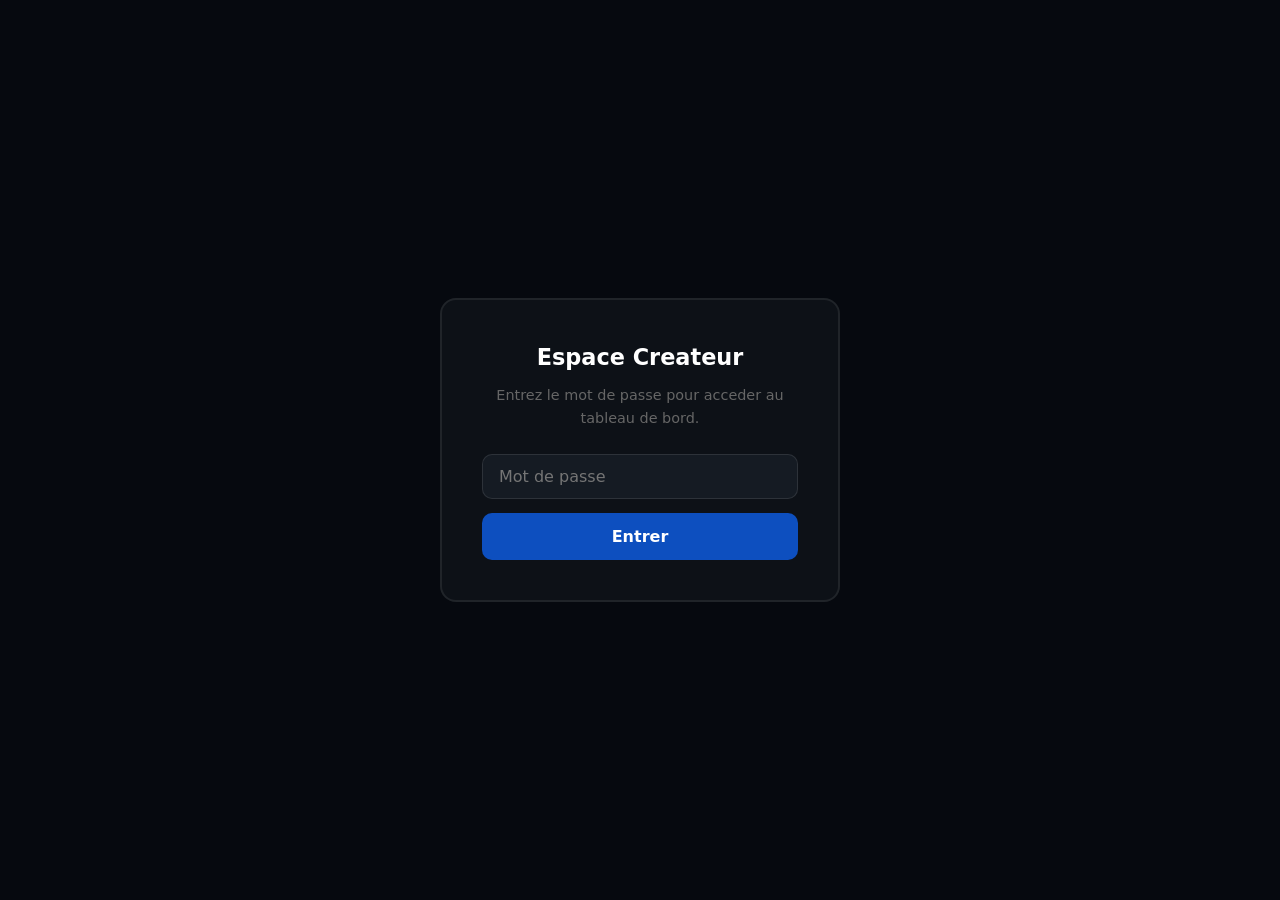
<file: public/createur.html>
<!DOCTYPE html>
<html lang="fr">
<head>
<meta charset="UTF-8">
<meta name="viewport" content="width=device-width, initial-scale=1.0">
<title>Espace Créateur - Fenemof</title>
<link rel="stylesheet" href="style.css">
<link rel="stylesheet" href="creator.css">
</head>
<body class="creator-body">

<!-- ===== LOGIN ===== -->
<div id="login-overlay" class="login-overlay">
  <div class="login-box">
    <h2>Espace Createur</h2>
    <p>Entrez le mot de passe pour acceder au tableau de bord.</p>
    <form id="login-form" class="login-form" novalidate>
      <input type="password" id="login-password" placeholder="Mot de passe" autocomplete="off" required>
      <div id="login-error" class="form-error hidden"></div>
      <button type="submit" class="btn btn-primary btn-big">Entrer</button>
    </form>
  </div>
</div>

<!-- ===== TABLEAU DE BORD ===== -->
<div id="dashboard" class="hidden">
  <header class="creator-header">
    <div class="container creator-header-inner">
      <h1 class="brand-name">Espace Créateur</h1>
    </div>
  </header>

  <div class="container creator-layout">
    <!-- Onglets -->
    <aside class="creator-tabs">
      <button class="tab-btn active" data-tab="annonces">Annonces</button>
      <button class="tab-btn" data-tab="etablissements">Etablissements</button>
      <button class="tab-btn" data-tab="cosudo">Cosudo</button>
      <button class="tab-btn" data-tab="logo">Logo du site</button>
      <button class="tab-btn" data-tab="photos">Photos d'evenements</button>
      <button class="tab-btn" data-tab="partenaires">Partenaires</button>
      <button class="tab-btn" data-tab="demandes">Demandes</button>
      <button class="tab-btn" data-tab="editions">Editions</button>
      <button class="tab-btn" data-tab="photos-edition">Photos par edition</button>
      <button class="tab-btn" data-tab="meilleur">Meilleur eleve</button>
      <button class="tab-btn" data-tab="ecoles">Ecoles participantes</button>
      <button class="tab-btn" data-tab="profil">Profil createur</button>
      <button class="tab-btn" data-tab="but">But</button>
      <button class="tab-btn" data-tab="faq">FAQ</button>
      <button class="tab-btn" data-tab="historique">Historique</button>
      <button class="tab-btn" data-tab="parametres">Parametres</button>
    </aside>

    <main class="creator-main">
      <div id="toast" class="toast hidden"></div>

      <!-- ANNONCES -->
      <section id="tab-annonces" class="tab-panel active">
        <h2>Annonces</h2>
        <p class="section-sub">Envoyez une annonce qui s'affichera en haut du site.</p>
        <form id="announce-form" class="creator-box">
          <div class="field">
            <label for="announce-text">Texte de l'annonce</label>
            <textarea id="announce-text" rows="3" placeholder="Ex : La rentrée scolaire 2026 est fixée au 5 octobre." required></textarea>
          </div>
          <button type="submit" class="btn btn-primary">Envoyer l'annonce</button>
        </form>
        <h3 class="panel-h3">Annonces publiées</h3>
        <div id="announce-list" class="announce-list"></div>
      </section>

      <!-- ÉTABLISSEMENTS -->
      <section id="tab-etablissements" class="tab-panel">
        <div class="panel-head">
          <h2>Établissements inscrits</h2>
          <button id="download-csv" class="btn btn-primary btn-small">Telecharger la liste (CSV)</button>
        </div>
        <div class="creator-box validate-box">
          <h3 class="panel-h3">Valider un badge par numero</h3>
          <p class="section-sub">Collez ici le numero d'inscription recu par WhatsApp, puis validez le badge.</p>
          <form id="validate-by-num-form">
            <div class="field field-inline">
              <input type="text" id="validate-num-input" placeholder="Ex : 81A7F8D0" required>
              <button type="submit" class="btn btn-primary">Valider le badge</button>
            </div>
            <div id="validate-num-result" class="validate-result"></div>
          </form>
        </div>
        <div id="reg-count" class="count-badge"></div>
        <div id="reg-list" class="reg-list"></div>
      </section>

      <!-- COSUDO -->
      <section id="tab-cosudo" class="tab-panel">
        <h2>Espace Cosudo</h2>
        <p class="section-sub">Les inscriptions Cosudo (sections collège, lycée et université), la configuration et la galerie Cosudo.</p>

        <div class="creator-box">
          <h3 class="panel-h3">Définir Cosudo</h3>
          <p class="section-sub">Modifiez le nom et le but de Cosudo.</p>
          <form id="cosudo-config-form">
            <div class="field">
              <label for="cosudo-config-nom">Nom de Cosudo</label>
              <input type="text" id="cosudo-config-nom" placeholder="Ex : Cosudo">
            </div>
            <div class="field">
              <label for="cosudo-config-but">Le but de Cosudo (affiché sur la page d'accueil)</label>
              <textarea id="cosudo-config-but" rows="3" placeholder="Décrivez Cosudo..."></textarea>
            </div>
            <button type="submit" class="btn btn-primary">Enregistrer Cosudo</button>
          </form>
        </div>

        <div class="creator-box">
          <h3 class="panel-h3">Inscriptions Cosudo</h3>
          <div class="panel-head">
            <button id="download-cosudo-csv" class="btn btn-primary btn-small">Telecharger la liste Cosudo (CSV)</button>
          </div>
          <div id="cosudo-reg-count" class="count-badge"></div>
          <div id="cosudo-reg-list" class="reg-list"></div>
        </div>

        <div class="creator-box">
          <h3 class="panel-h3">Galerie Cosudo</h3>
          <p class="section-sub">Ces photos apparaîtront dans la galerie Cosudo de la page d'accueil.</p>
          <form id="cosudo-photo-form">
            <div class="field">
              <label for="cosudo-photo-files">Choisir une ou plusieurs images</label>
              <input type="file" id="cosudo-photo-files" accept="image/*" multiple>
            </div>
            <button type="submit" class="btn btn-primary">Publier les photos Cosudo</button>
          </form>
          <h3 class="panel-h3">Photos Cosudo publiées</h3>
          <div id="cosudo-photo-list" class="creator-gallery"></div>
        </div>
      </section>

      <!-- LOGO -->
      <section id="tab-logo" class="tab-panel">
        <h2>Logo du site</h2>
        <p class="section-sub">Remplacez le logo actuel de Fenemof par une image de votre choix.</p>
        <div class="creator-box">
          <div class="logo-preview">
            <p>Logo actuel :</p>
            <img id="current-logo" alt="Logo actuel">
            <p class="muted">Aucun logo chargé (le nom FENEMOF est affiché).</p>
          </div>
          <form id="logo-form">
            <div class="field">
              <label for="logo-file">Choisir une image (jpg, png, gif, webp, svg - max 5 Mo)</label>
              <input type="file" id="logo-file" accept="image/*">
            </div>
            <button type="submit" class="btn btn-primary">Mettre à jour le logo</button>
          </form>
        </div>
      </section>

      <!-- PHOTOS -->
      <section id="tab-photos" class="tab-panel">
        <h2>Photos d'événements</h2>
        <p class="section-sub">Ces photos apparaîtront dans la galerie publique du site.</p>
        <form id="photo-form" class="creator-box">
          <div class="field">
            <label for="photo-files">Choisir une ou plusieurs images</label>
            <input type="file" id="photo-files" accept="image/*" multiple>
          </div>
          <button type="submit" class="btn btn-primary">Publier les photos</button>
        </form>
        <h3 class="panel-h3">Photos publiées</h3>
        <div id="photo-list" class="creator-gallery"></div>
      </section>

      <!-- PARTENAIRES -->
      <section id="tab-partenaires" class="tab-panel">
        <h2>Partenaires et sponsors</h2>
        <p class="section-sub">Ces partenaires apparaîtront sur la page d'accueil du site.</p>
        <form id="partner-form" class="creator-box">
          <div class="grid-2">
            <div class="field">
              <label for="partner-nom">Nom du partenaire / sponsor *</label>
              <input type="text" id="partner-nom" placeholder="Ex : MTN Congo" required>
            </div>
            <div class="field">
              <label for="partner-logo">Logo du partenaire (image, optionnel)</label>
              <input type="file" id="partner-logo" accept="image/*">
            </div>
          </div>
          <div class="field">
            <label for="partner-desc">Description (optionnel)</label>
            <input type="text" id="partner-desc" placeholder="Ex : Partenaire officiel de Fenemof">
          </div>
          <button type="submit" class="btn btn-primary">Ajouter le partenaire</button>
        </form>
        <h3 class="panel-h3">Partenaires publiés</h3>
        <div id="partner-list" class="announce-list"></div>
      </section>

      <!-- ÉDITIONS -->
      <section id="tab-editions" class="tab-panel">
        <h2>Éditions</h2>
        <p class="section-sub">Publiez une édition de l'année avec sa photo de couverture et son document (optionnel).</p>
        <div class="creator-box">
          <h3 class="panel-h3">Nouvelle édition</h3>
          <form id="edition-form">
            <div class="grid-2">
              <div class="field">
                <label for="edition-titre">Titre de l'édition *</label>
                <input type="text" id="edition-titre" placeholder="Ex : Édition 2026 - La rentrée" required>
              </div>
              <div class="field">
                <label for="edition-annee">Année de l'édition</label>
                <input type="text" id="edition-annee" placeholder="Ex : 2026">
                <p class="field-hint">Si vide, l'année actuelle du site est utilisée.</p>
              </div>
            </div>
            <div class="field">
              <label for="edition-desc">Description</label>
              <textarea id="edition-desc" rows="2" placeholder="Petite description de l'édition"></textarea>
            </div>
            <div class="grid-2">
              <div class="field">
                <label for="edition-photo">Photo de couverture * (image)</label>
                <input type="file" id="edition-photo" accept="image/*" required>
              </div>
              <div class="field">
                <label for="edition-fichier">Document de l'édition (PDF, optionnel)</label>
                <input type="file" id="edition-fichier" accept=".pdf,.doc,.docx,.pptx,.xlsx">
              </div>
            </div>
            <button type="submit" class="btn btn-primary">Publier l'édition</button>
          </form>
        </div>
        <h3 class="panel-h3">Éditions publiées</h3>
        <div id="edition-list" class="announce-list"></div>
      </section>

      <!-- PHOTOS PAR ÉDITION -->
      <section id="tab-photos-edition" class="tab-panel">
        <h2>Photos par édition</h2>
        <p class="section-sub">Ajoutez des photos supplémentaires à l'édition d'une année.</p>
        <form id="edition-photo-form" class="creator-box">
          <div class="grid-2">
            <div class="field">
              <label for="ed-photo-annee">Année de l'édition *</label>
              <input type="text" id="ed-photo-annee" placeholder="Ex : 2026" required>
            </div>
            <div class="field">
              <label for="ed-photo-files">Photos à ajouter (une ou plusieurs)</label>
              <input type="file" id="ed-photo-files" accept="image/*" multiple required>
            </div>
          </div>
          <button type="submit" class="btn btn-primary">Ajouter les photos à l'édition</button>
        </form>
        <h3 class="panel-h3">Photos des éditions (cliquer pour supprimer)</h3>
        <div id="edition-photo-list" class="creator-gallery"></div>
      </section>

      <!-- MEILLEUR ÉLÈVE -->
      <section id="tab-meilleur" class="tab-panel">
        <h2>Meilleur élève par édition</h2>
        <p class="section-sub">Annoncez le meilleur élève de chaque édition (visible sur la page d'accueil).</p>
        <form id="meilleur-form" class="creator-box">
          <div class="grid-2">
            <div class="field">
              <label for="m-nom">Nom de l'élève *</label>
              <input type="text" id="m-nom" placeholder="Nom" required>
            </div>
            <div class="field">
              <label for="m-prenom">Prénom de l'élève *</label>
              <input type="text" id="m-prenom" placeholder="Prénom" required>
            </div>
            <div class="field">
              <label for="m-age">Âge</label>
              <input type="number" id="m-age" min="3" max="60" placeholder="Âge">
            </div>
            <div class="field">
              <label for="m-classe">Classe</label>
              <input type="text" id="m-classe" placeholder="Ex : Terminale">
            </div>
            <div class="field">
              <label for="m-ecole">École</label>
              <input type="text" id="m-ecole" placeholder="Nom de l'école">
            </div>
            <div class="field">
              <label for="m-annee">Année de l'édition</label>
              <input type="text" id="m-annee" placeholder="Ex : 2026">
            </div>
          </div>
          <div class="field">
            <label for="m-photo">Photo de l'élève (optionnel)</label>
            <input type="file" id="m-photo" accept="image/*">
          </div>
          <button type="submit" class="btn btn-primary">Publier le meilleur élève</button>
        </form>
        <h3 class="panel-h3">Meilleurs élèves publiés</h3>
        <div id="meilleur-list" class="announce-list"></div>
      </section>

      <!-- ÉCOLES PARTICIPANTES -->
      <section id="tab-ecoles" class="tab-panel">
        <h2>Écoles participantes</h2>
        <p class="section-sub">Liste des écoles participantes affichée sur la page d'accueil.</p>
        <form id="ecole-form" class="creator-box">
          <div class="grid-2">
            <div class="field">
              <label for="ecole-nom">Nom de l'école *</label>
              <input type="text" id="ecole-nom" placeholder="Ex : Groupe Scolaire Massengo" required>
            </div>
            <div class="field">
              <label for="ecole-section">Section</label>
              <select id="ecole-section">
                <option value="">-- Choisir --</option>
                <option value="primaire">Primaire</option>
                <option value="college">Collège</option>
                <option value="lycee">Lycée</option>
              </select>
            </div>
          </div>
          <button type="submit" class="btn btn-primary">Ajouter l'école</button>
        </form>
        <h3 class="panel-h3">Écoles enregistrées</h3>
        <div id="ecole-list" class="announce-list"></div>
      </section>

      <!-- DEMANDES DE PARTENARIAT -->
      <section id="tab-demandes" class="tab-panel">
        <h2>Demandes de partenariat</h2>
        <p class="section-sub">Les demandes envoyées depuis la page d'accueil.</p>
        <div id="request-list" class="announce-list"></div>
      </section>

      <!-- PROFIL CREATEUR -->
      <section id="tab-profil" class="tab-panel">
        <h2>Profil du créateur</h2>
        <p class="section-sub">Votre photo, votre nom et votre prénom seront affichés sur la page d'accueil.</p>
        <form id="profil-form" class="creator-box">
          <div class="logo-preview">
            <p>Votre photo actuelle :</p>
            <img id="profil-photo-preview" alt="Votre photo" class="profil-photo-preview">
            <p class="muted" id="profil-photo-empty">Aucune photo.</p>
          </div>
          <div class="grid-2">
            <div class="field">
              <label for="profil-nom">Votre nom</label>
              <input type="text" id="profil-nom" placeholder="Nom">
            </div>
            <div class="field">
              <label for="profil-prenom">Votre prénom</label>
              <input type="text" id="profil-prenom" placeholder="Prénom">
            </div>
          </div>
          <div class="field">
            <label for="profil-photo">Votre photo (image)</label>
            <input type="file" id="profil-photo" accept="image/*">
          </div>
          <button type="submit" class="btn btn-primary">Enregistrer mon profil</button>
        </form>
      </section>

      <!-- HISTORIQUE -->
      <section id="tab-historique" class="tab-panel">
        <h2>Historique</h2>
        <p class="section-sub">Toutes les actions enregistrées sur le site.</p>
        <div class="creator-box">
          <button id="historique-refresh" class="btn btn-outline btn-small">Actualiser</button>
        </div>
        <div id="historique-list" class="announce-list"></div>
      </section>

      <!-- BUT -->
      <section id="tab-but" class="tab-panel">
        <h2>But de Fenemof</h2>
        <div class="creator-box">
          <h3 class="panel-h3">Le but de Fenemof (affiche sur la page d'accueil)</h3>
          <form id="but-form">
            <div class="field">
              <label for="but-text">Texte du but de Fenemof</label>
              <textarea id="but-text" rows="4" placeholder="Decrivez le but de Fenemof..."></textarea>
            </div>
            <button type="submit" class="btn btn-primary">Enregistrer le but</button>
          </form>
        </div>
        <div class="creator-box">
          <h3 class="panel-h3">Edition actuelle</h3>
          <form id="edition-actuelle-form">
            <div class="field">
              <label for="edition-actuelle-input">Annee / numero de l'edition actuelle</label>
              <input type="text" id="edition-actuelle-input" placeholder="Ex : 2026" required>
            </div>
            <button type="submit" class="btn btn-primary">Definir l'edition actuelle</button>
          </form>
        </div>
        <div class="creator-box">
          <h3 class="panel-h3">Montant par eleve (FCFA)</h3>
          <form id="montant-form">
            <div class="field">
              <label for="montant-input">Montant par eleve</label>
              <input type="number" id="montant-input" placeholder="Ex : 3300" min="0">
            </div>
            <button type="submit" class="btn btn-primary">Enregistrer le montant</button>
          </form>
        </div>
      </section>

      <!-- FAQ -->
      <section id="tab-faq" class="tab-panel">
        <h2>FAQ / Assistant</h2>
        <div class="creator-box">
          <h3 class="panel-h3">Ajouter une question</h3>
          <form id="faq-form">
            <div class="field">
              <label for="faq-question">Question</label>
              <input type="text" id="faq-question" placeholder="Ex : Comment s'inscrire ?">
            </div>
            <div class="field">
              <label for="faq-reponse">Reponse</label>
              <textarea id="faq-reponse" rows="3" placeholder="Votre reponse..."></textarea>
            </div>
            <button type="submit" class="btn btn-primary">Ajouter</button>
          </form>
        </div>
        <div class="creator-box">
          <h3 class="panel-h3">Questions existantes</h3>
          <div id="faq-list" class="announce-list"></div>
        </div>
      </section>

      <!-- PARAMÈTRES -->
      <section id="tab-parametres" class="tab-panel">
        <h2>Paramètres</h2>
        <div class="creator-box info-box">
          <h3 class="panel-h3">Sauvegarde complète</h3>
          <p class="section-sub">Enregistre toutes les données (inscriptions, annonces, éditions, partenaires, historique...) dans une copie de secours sur le serveur (dossier « backups »).</p>
          <button id="backup-btn" class="btn btn-primary">Sauvegarder toutes les donnees</button>
          <p id="backup-status" class="muted" style="margin-top:8px;"></p>
        </div>
        <div class="creator-box info-box">
          <h3 class="panel-h3">Informations du site (modifiables dans config.json)</h3>
          <pre id="info-config"></pre>
        </div>
      </section>
    </main>
  </div>
</div>

<script src="creator.js"></script>
</body>
</html>
</file>
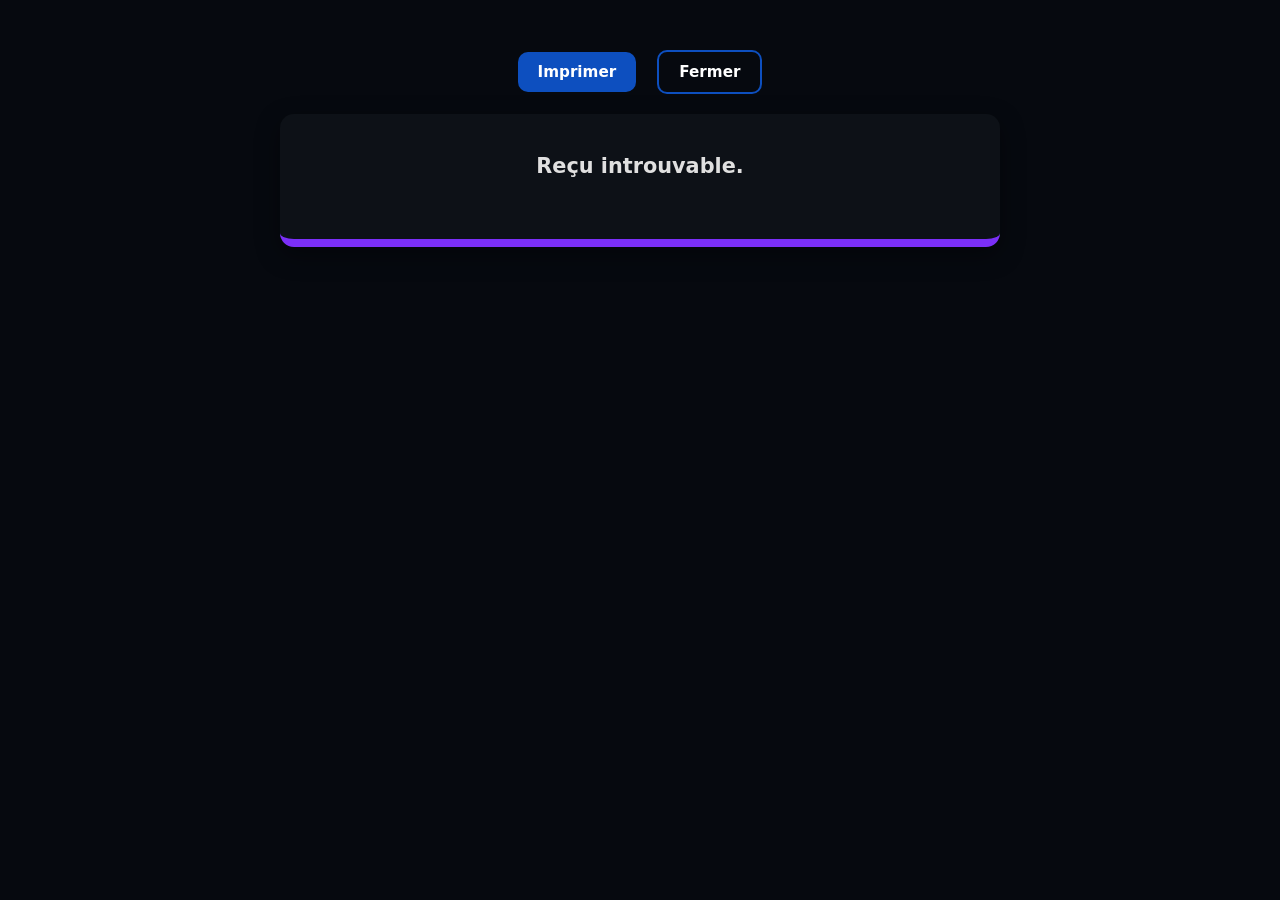
<file: public/recu.html>
<!DOCTYPE html>
<html lang="fr">
<head>
<meta charset="UTF-8">
<meta name="viewport" content="width=device-width, initial-scale=1.0">
<title>Reçu - Fenemof</title>
<link rel="stylesheet" href="style.css">
<style>
  body { background: var(--black); padding: 30px 20px; }
  .recu-page {
    max-width: 720px;
    margin: 0 auto;
    background: var(--dark);
    border-radius: 14px;
    box-shadow: var(--shadow);
    padding: 36px;
    border-top: 8px solid var(--green);
    border-bottom: 8px solid var(--purple);
    color: var(--text);
  }
  .recu-head { text-align: center; border-bottom: 2px dashed var(--line); padding-bottom: 18px; margin-bottom: 22px; }
  .recu-head .brand-name { font-size: 1.8rem; }
  .recu-head p { color: var(--gray-light); }
  .recu-numero { display: inline-block; background: var(--purple-light); color: var(--text-bright); font-weight: 800; padding: 6px 16px; border-radius: 999px; margin-top: 8px; }
  .recu-title { text-align: center; font-size: 1.3rem; margin-bottom: 20px; color: var(--green-dark); }
  table.recu-table { width: 100%; border-collapse: collapse; }
  table.recu-table td { padding: 11px 10px; border-bottom: 1px solid var(--line); font-size: 0.98rem; }
  table.recu-table td:first-child { font-weight: 700; color: var(--gray-light); width: 45%; }
  table.recu-table tr.total-row td { font-weight: 900; font-size: 1.1rem; color: var(--green-dark); border-top: 2px solid var(--green); }
  .recu-foot { text-align: center; margin-top: 24px; color: var(--gray-light); font-size: 0.9rem; }
  .no-print { text-align: center; margin: 20px auto; }
  .no-print .btn { margin: 0 8px; }
  @media print {
    .no-print { display: none; }
    body { padding: 0; background: #fff; }
    .recu-page { box-shadow: none; border: none; background: #fff; color: #111; }
    .recu-head p, table.recu-table td:first-child, .recu-foot { color: #555; }
    .recu-numero { background: #eee; color: #111; }
    table.recu-table td { border-bottom-color: #ddd; }
  }
</style>
</head>
<body>

<div class="no-print">
  <button class="btn btn-primary" onclick="window.print()">Imprimer</button>
  <a id="recu-whatsapp" class="btn btn-success" href="#" target="_blank" rel="noopener" style="display:none; text-decoration:none;">Recevoir sur WhatsApp</a>
  <button class="btn btn-outline" onclick="window.close()">Fermer</button>
</div>

<div class="recu-page" id="recu-page">
  <div class="recu-head">
    <img id="recu-logo" src="" alt="Fenemof" style="height:60px; display:none; margin-bottom:8px;">
    <h1 class="brand-name">FENEMOF</h1>
    <p id="recu-coord">Congo Brazzaville, Massengo - Église Catholique</p>
    <p id="recu-contact"></p>
    <div class="recu-numero">Reçu N° <span id="recu-numero">---</span></div>
  </div>

  <h2 class="recu-title">Reçu d'inscription</h2>
  <table class="recu-table" id="recu-table"></table>

  <div class="recu-foot">
    <p>Ce reçu est généré automatiquement par Fenemof. Conservez-le précieusement.</p>
    <p>Pour toute question : <span id="recu-contact2"></span></p>
  </div>
</div>

<script src="recu.js"></script>
</body>
</html>
</file>
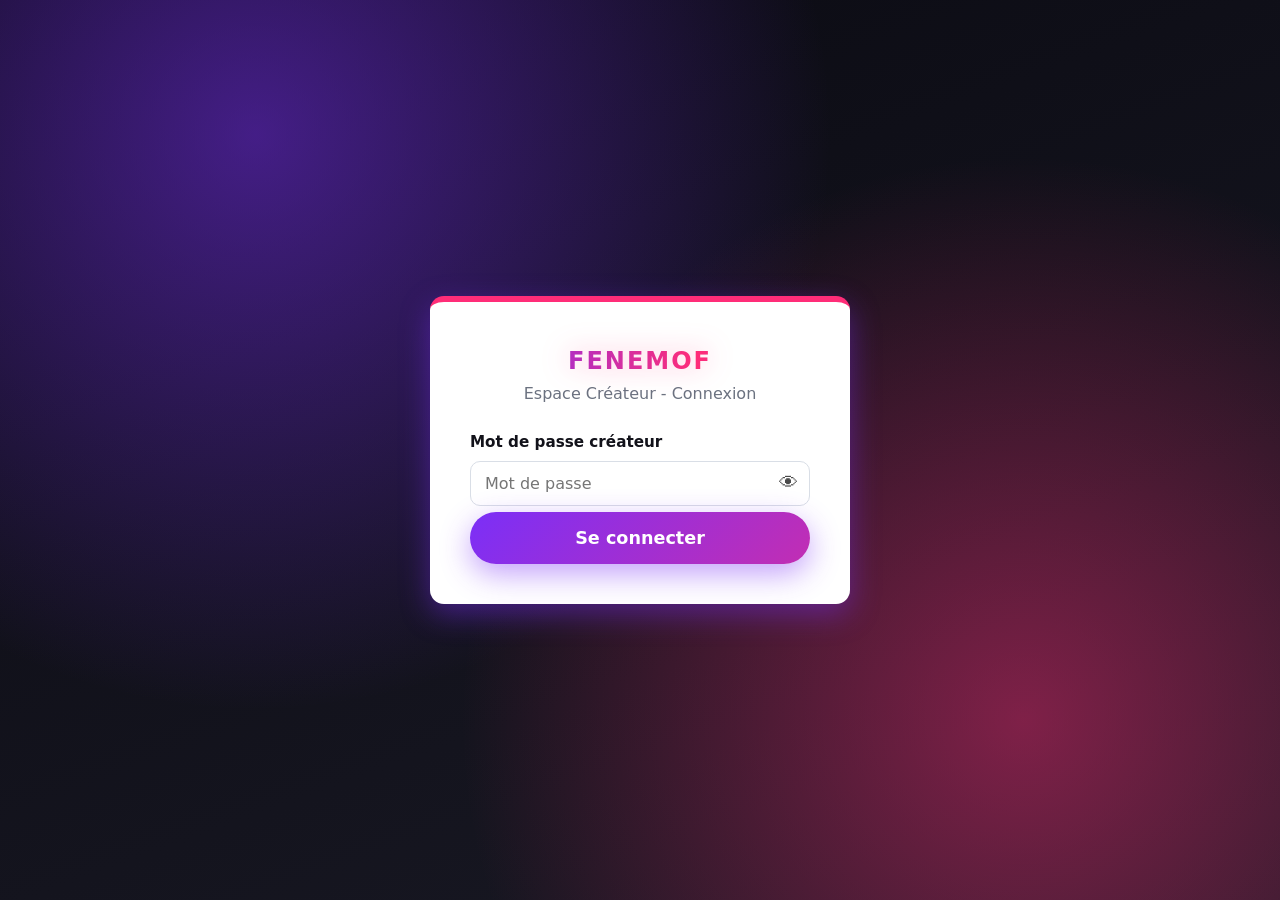
<file: fenemof/public/createur.html>
<!DOCTYPE html>
<html lang="fr">
<head>
<meta charset="UTF-8">
<meta name="viewport" content="width=device-width, initial-scale=1.0">
<title>Espace Créateur - Fenemof</title>
<link rel="stylesheet" href="style.css">
<link rel="stylesheet" href="creator.css">
</head>
<body class="creator-body">

<!-- ===== ÉCRAN DE CONNEXION ===== -->
<div id="login-screen" class="login-screen">
  <div class="login-card">
    <h1 class="brand-name center">FENEMOF</h1>
    <p class="login-sub">Espace Créateur - Connexion</p>
    <div id="login-error" class="form-error hidden"></div>
    <form id="login-form">
      <div class="field">
        <label for="login-password">Mot de passe créateur</label>
        <div class="password-wrap">
          <input type="password" id="login-password" placeholder="Mot de passe" required>
          <button type="button" id="toggle-password" class="eye-btn" aria-label="Afficher le mot de passe">&#128065;</button>
        </div>
      </div>
      <button type="submit" class="btn btn-primary btn-big">Se connecter</button>
    </form>
  </div>
</div>

<!-- ===== TABLEAU DE BORD ===== -->
<div id="dashboard" class="hidden">
  <header class="creator-header">
    <div class="container creator-header-inner">
      <h1 class="brand-name">&#128274; Espace Créateur</h1>
      <button id="logout-btn" class="btn btn-small btn-danger">Se déconnecter</button>
    </div>
  </header>

  <div class="container creator-layout">
    <!-- Onglets -->
    <aside class="creator-tabs">
      <button class="tab-btn active" data-tab="annonces">&#128227; Annonces</button>
      <button class="tab-btn" data-tab="etablissements">&#127891; Établissements</button>
      <button class="tab-btn" data-tab="cosudo">&#127979; Cosudo</button>
      <button class="tab-btn" data-tab="logo">&#128248; Logo du site</button>
      <button class="tab-btn" data-tab="photos">&#127902; Photos d'événements</button>
      <button class="tab-btn" data-tab="partenaires">&#129309; Partenaires</button>
      <button class="tab-btn" data-tab="demandes">&#128236; Demandes</button>
      <button class="tab-btn" data-tab="editions">&#128214; Éditions</button>
      <button class="tab-btn" data-tab="photos-edition">&#127902; Photos par édition</button>
      <button class="tab-btn" data-tab="meilleur">&#127942; Meilleur élève</button>
      <button class="tab-btn" data-tab="ecoles">&#127979; Écoles participantes</button>
      <button class="tab-btn" data-tab="ia">&#129302; Assistant IA</button>
      <button class="tab-btn" data-tab="profil">&#128100; Profil créateur</button>
      <button class="tab-btn" data-tab="but">&#127919; But & Montant</button>
      <button class="tab-btn" data-tab="historique">&#128220; Historique</button>
      <button class="tab-btn" data-tab="parametres">&#9881; Paramètres</button>
    </aside>

    <main class="creator-main">
      <div id="toast" class="toast hidden"></div>

      <!-- ANNONCES -->
      <section id="tab-annonces" class="tab-panel active">
        <h2>Annonces</h2>
        <p class="section-sub">Envoyez une annonce qui s'affichera en haut du site.</p>
        <form id="announce-form" class="creator-box">
          <div class="field">
            <label for="announce-text">Texte de l'annonce</label>
            <textarea id="announce-text" rows="3" placeholder="Ex : La rentrée scolaire 2026 est fixée au 5 octobre." required></textarea>
          </div>
          <button type="submit" class="btn btn-primary">Envoyer l'annonce</button>
        </form>
        <h3 class="panel-h3">Annonces publiées</h3>
        <div id="announce-list" class="announce-list"></div>
      </section>

      <!-- ÉTABLISSEMENTS -->
      <section id="tab-etablissements" class="tab-panel">
        <div class="panel-head">
          <h2>Établissements inscrits</h2>
          <button id="download-csv" class="btn btn-primary btn-small">&#8681; Télécharger la liste (CSV)</button>
        </div>
        <div id="reg-count" class="count-badge"></div>
        <div id="reg-list" class="reg-list"></div>
      </section>

      <!-- COSUDO -->
      <section id="tab-cosudo" class="tab-panel">
        <h2>Espace Cosudo</h2>
        <p class="section-sub">Les inscriptions Cosudo (sections collège, lycée et université), la configuration et la galerie Cosudo.</p>

        <div class="creator-box">
          <h3 class="panel-h3">Définir Cosudo</h3>
          <p class="section-sub">Modifiez le nom, le but, le montant et le numéro de transaction de Cosudo.</p>
          <form id="cosudo-config-form">
            <div class="grid-2">
              <div class="field">
                <label for="cosudo-config-nom">Nom de Cosudo</label>
                <input type="text" id="cosudo-config-nom" placeholder="Ex : Cosudo">
              </div>
              <div class="field">
                <label for="cosudo-config-montant">Montant par élève (FCFA)</label>
                <input type="number" id="cosudo-config-montant" min="0" placeholder="Ex : 1350" required>
              </div>
            </div>
            <div class="field">
              <label for="cosudo-config-transaction">Numéro de transaction Cosudo</label>
              <input type="text" id="cosudo-config-transaction" placeholder="Ex : 064618646">
              <p class="field-hint">Le numéro où les établissements Cosudo envoient leur paiement mobile money.</p>
            </div>
            <div class="field">
              <label for="cosudo-config-but">Le but de Cosudo (affiché sur la page d'accueil)</label>
              <textarea id="cosudo-config-but" rows="3" placeholder="Décrivez Cosudo..."></textarea>
            </div>
            <button type="submit" class="btn btn-primary">Enregistrer Cosudo</button>
          </form>
        </div>

        <div class="creator-box">
          <h3 class="panel-h3">Inscriptions Cosudo</h3>
          <div class="panel-head">
            <button id="download-cosudo-csv" class="btn btn-primary btn-small">&#8681; Télécharger la liste Cosudo (CSV)</button>
          </div>
          <div id="cosudo-reg-count" class="count-badge"></div>
          <div id="cosudo-reg-list" class="reg-list"></div>
        </div>

        <div class="creator-box">
          <h3 class="panel-h3">Galerie Cosudo</h3>
          <p class="section-sub">Ces photos apparaîtront dans la galerie Cosudo de la page d'accueil.</p>
          <form id="cosudo-photo-form">
            <div class="field">
              <label for="cosudo-photo-files">Choisir une ou plusieurs images</label>
              <input type="file" id="cosudo-photo-files" accept="image/*" multiple>
            </div>
            <button type="submit" class="btn btn-primary">Publier les photos Cosudo</button>
          </form>
          <h3 class="panel-h3">Photos Cosudo publiées</h3>
          <div id="cosudo-photo-list" class="creator-gallery"></div>
        </div>
      </section>

      <!-- LOGO -->
      <section id="tab-logo" class="tab-panel">
        <h2>Logo du site</h2>
        <p class="section-sub">Remplacez le logo actuel de Fenemof par une image de votre choix.</p>
        <div class="creator-box">
          <div class="logo-preview">
            <p>Logo actuel :</p>
            <img id="current-logo" alt="Logo actuel">
            <p class="muted">Aucun logo chargé (le nom FENEMOF est affiché).</p>
          </div>
          <form id="logo-form">
            <div class="field">
              <label for="logo-file">Choisir une image (jpg, png, gif, webp, svg - max 5 Mo)</label>
              <input type="file" id="logo-file" accept="image/*">
            </div>
            <button type="submit" class="btn btn-primary">Mettre à jour le logo</button>
          </form>
        </div>
      </section>

      <!-- PHOTOS -->
      <section id="tab-photos" class="tab-panel">
        <h2>Photos d'événements</h2>
        <p class="section-sub">Ces photos apparaîtront dans la galerie publique du site.</p>
        <form id="photo-form" class="creator-box">
          <div class="field">
            <label for="photo-files">Choisir une ou plusieurs images</label>
            <input type="file" id="photo-files" accept="image/*" multiple>
          </div>
          <button type="submit" class="btn btn-primary">Publier les photos</button>
        </form>
        <h3 class="panel-h3">Photos publiées</h3>
        <div id="photo-list" class="creator-gallery"></div>
      </section>

      <!-- PARTENAIRES -->
      <section id="tab-partenaires" class="tab-panel">
        <h2>Partenaires et sponsors</h2>
        <p class="section-sub">Ces partenaires apparaîtront sur la page d'accueil du site.</p>
        <form id="partner-form" class="creator-box">
          <div class="grid-2">
            <div class="field">
              <label for="partner-nom">Nom du partenaire / sponsor *</label>
              <input type="text" id="partner-nom" placeholder="Ex : MTN Congo" required>
            </div>
            <div class="field">
              <label for="partner-logo">Logo du partenaire (image, optionnel)</label>
              <input type="file" id="partner-logo" accept="image/*">
            </div>
          </div>
          <div class="field">
            <label for="partner-desc">Description (optionnel)</label>
            <input type="text" id="partner-desc" placeholder="Ex : Partenaire officiel de Fenemof">
          </div>
          <button type="submit" class="btn btn-primary">Ajouter le partenaire</button>
        </form>
        <h3 class="panel-h3">Partenaires publiés</h3>
        <div id="partner-list" class="announce-list"></div>
      </section>

      <!-- ÉDITIONS -->
      <section id="tab-editions" class="tab-panel">
        <h2>Éditions</h2>
        <p class="section-sub">Publiez une édition de l'année avec sa photo de couverture et son document (optionnel).</p>
        <div class="creator-box">
          <h3 class="panel-h3">Nouvelle édition</h3>
          <form id="edition-form">
            <div class="grid-2">
              <div class="field">
                <label for="edition-titre">Titre de l'édition *</label>
                <input type="text" id="edition-titre" placeholder="Ex : Édition 2026 - La rentrée" required>
              </div>
              <div class="field">
                <label for="edition-annee">Année de l'édition</label>
                <input type="text" id="edition-annee" placeholder="Ex : 2026">
                <p class="field-hint">Si vide, l'année actuelle du site est utilisée.</p>
              </div>
            </div>
            <div class="field">
              <label for="edition-desc">Description</label>
              <textarea id="edition-desc" rows="2" placeholder="Petite description de l'édition"></textarea>
            </div>
            <div class="grid-2">
              <div class="field">
                <label for="edition-photo">Photo de couverture * (image)</label>
                <input type="file" id="edition-photo" accept="image/*" required>
              </div>
              <div class="field">
                <label for="edition-fichier">Document de l'édition (PDF, optionnel)</label>
                <input type="file" id="edition-fichier" accept=".pdf,.doc,.docx,.pptx,.xlsx">
              </div>
            </div>
            <button type="submit" class="btn btn-primary">Publier l'édition</button>
          </form>
        </div>
        <h3 class="panel-h3">Éditions publiées</h3>
        <div id="edition-list" class="announce-list"></div>
      </section>

      <!-- PHOTOS PAR ÉDITION -->
      <section id="tab-photos-edition" class="tab-panel">
        <h2>Photos par édition</h2>
        <p class="section-sub">Ajoutez des photos supplémentaires à l'édition d'une année.</p>
        <form id="edition-photo-form" class="creator-box">
          <div class="grid-2">
            <div class="field">
              <label for="ed-photo-annee">Année de l'édition *</label>
              <input type="text" id="ed-photo-annee" placeholder="Ex : 2026" required>
            </div>
            <div class="field">
              <label for="ed-photo-files">Photos à ajouter (une ou plusieurs)</label>
              <input type="file" id="ed-photo-files" accept="image/*" multiple required>
            </div>
          </div>
          <button type="submit" class="btn btn-primary">Ajouter les photos à l'édition</button>
        </form>
        <h3 class="panel-h3">Photos des éditions (cliquer pour supprimer)</h3>
        <div id="edition-photo-list" class="creator-gallery"></div>
      </section>

      <!-- MEILLEUR ÉLÈVE -->
      <section id="tab-meilleur" class="tab-panel">
        <h2>Meilleur élève par édition</h2>
        <p class="section-sub">Annoncez le meilleur élève de chaque édition (visible sur la page d'accueil).</p>
        <form id="meilleur-form" class="creator-box">
          <div class="grid-2">
            <div class="field">
              <label for="m-nom">Nom de l'élève *</label>
              <input type="text" id="m-nom" placeholder="Nom" required>
            </div>
            <div class="field">
              <label for="m-prenom">Prénom de l'élève *</label>
              <input type="text" id="m-prenom" placeholder="Prénom" required>
            </div>
            <div class="field">
              <label for="m-age">Âge</label>
              <input type="number" id="m-age" min="3" max="60" placeholder="Âge">
            </div>
            <div class="field">
              <label for="m-classe">Classe</label>
              <input type="text" id="m-classe" placeholder="Ex : Terminale">
            </div>
            <div class="field">
              <label for="m-ecole">École</label>
              <input type="text" id="m-ecole" placeholder="Nom de l'école">
            </div>
            <div class="field">
              <label for="m-annee">Année de l'édition</label>
              <input type="text" id="m-annee" placeholder="Ex : 2026">
            </div>
          </div>
          <div class="field">
            <label for="m-photo">Photo de l'élève (optionnel)</label>
            <input type="file" id="m-photo" accept="image/*">
          </div>
          <button type="submit" class="btn btn-primary">Publier le meilleur élève</button>
        </form>
        <h3 class="panel-h3">Meilleurs élèves publiés</h3>
        <div id="meilleur-list" class="announce-list"></div>
      </section>

      <!-- ÉCOLES PARTICIPANTES -->
      <section id="tab-ecoles" class="tab-panel">
        <h2>Écoles participantes</h2>
        <p class="section-sub">Liste des écoles participantes affichée sur la page d'accueil.</p>
        <form id="ecole-form" class="creator-box">
          <div class="grid-2">
            <div class="field">
              <label for="ecole-nom">Nom de l'école *</label>
              <input type="text" id="ecole-nom" placeholder="Ex : Groupe Scolaire Massengo" required>
            </div>
            <div class="field">
              <label for="ecole-section">Section</label>
              <select id="ecole-section">
                <option value="">-- Choisir --</option>
                <option value="primaire">Primaire</option>
                <option value="college">Collège</option>
                <option value="lycee">Lycée</option>
              </select>
            </div>
          </div>
          <button type="submit" class="btn btn-primary">Ajouter l'école</button>
        </form>
        <h3 class="panel-h3">Écoles enregistrées</h3>
        <div id="ecole-list" class="announce-list"></div>
      </section>

      <!-- DEMANDES DE PARTENARIAT -->
      <section id="tab-demandes" class="tab-panel">
        <h2>Demandes de partenariat</h2>
        <p class="section-sub">Les demandes envoyées depuis la page d'accueil.</p>
        <div id="request-list" class="announce-list"></div>
      </section>

      <!-- ASSISTANT IA -->
      <section id="tab-ia" class="tab-panel">
        <h2>Assistant IA</h2>
        <p class="section-sub">Ajoutez vos propres questions/réponses que l'assistant utilisera en plus des siennes.</p>
        <form id="faq-form" class="creator-box">
          <div class="field">
            <label for="faq-question">Question</label>
            <input type="text" id="faq-question" placeholder="Ex : Comment obtenir le reçu ?" required>
          </div>
          <div class="field">
            <label for="faq-reponse">Réponse de l'assistant</label>
            <textarea id="faq-reponse" rows="3" placeholder="La réponse donnée à la question" required></textarea>
          </div>
          <button type="submit" class="btn btn-primary">Ajouter à l'assistant</button>
        </form>
        <h3 class="panel-h3">Questions personnalisées</h3>
        <div id="faq-list" class="announce-list"></div>
      </section>

      <!-- PROFIL CRÉATEUR -->
      <section id="tab-profil" class="tab-panel">
        <h2>Profil du créateur</h2>
        <p class="section-sub">Votre photo, votre nom et votre prénom seront affichés sur la page d'accueil.</p>
        <form id="profil-form" class="creator-box">
          <div class="logo-preview">
            <p>Votre photo actuelle :</p>
            <img id="profil-photo-preview" alt="Votre photo" class="profil-photo-preview">
            <p class="muted" id="profil-photo-empty">Aucune photo.</p>
          </div>
          <div class="grid-2">
            <div class="field">
              <label for="profil-nom">Votre nom</label>
              <input type="text" id="profil-nom" placeholder="Nom">
            </div>
            <div class="field">
              <label for="profil-prenom">Votre prénom</label>
              <input type="text" id="profil-prenom" placeholder="Prénom">
            </div>
          </div>
          <div class="field">
            <label for="profil-photo">Votre photo (image)</label>
            <input type="file" id="profil-photo" accept="image/*">
          </div>
          <button type="submit" class="btn btn-primary">Enregistrer mon profil</button>
        </form>
      </section>

      <!-- HISTORIQUE -->
      <section id="tab-historique" class="tab-panel">
        <h2>Historique</h2>
        <p class="section-sub">Toutes les actions enregistrées sur le site.</p>
        <div class="creator-box">
          <button id="historique-refresh" class="btn btn-outline btn-small">&#8635; Actualiser</button>
        </div>
        <div id="historique-list" class="announce-list"></div>
      </section>

      <!-- BUT & MONTANT -->
      <section id="tab-but" class="tab-panel">
        <h2>But de Fenemof et montant</h2>
        <div class="creator-box">
          <h3 class="panel-h3">Le but de Fenemof (affiché sur la page d'accueil)</h3>
          <form id="but-form">
            <div class="field">
              <label for="but-text">Texte du but de Fenemof</label>
              <textarea id="but-text" rows="4" placeholder="Décrivez le but de Fenemof..."></textarea>
            </div>
            <button type="submit" class="btn btn-primary">Enregistrer le but</button>
          </form>
        </div>
        <div class="creator-box">
          <h3 class="panel-h3">Édition actuelle (numéro de l'édition en cours)</h3>
          <form id="edition-actuelle-form">
            <div class="field">
              <label for="edition-actuelle-input">Année / numéro de l'édition actuelle</label>
              <input type="text" id="edition-actuelle-input" placeholder="Ex : 2026" required>
              <p class="field-hint">Chaque année, le créateur peut changer ce numéro pour la nouvelle édition.</p>
            </div>
            <button type="submit" class="btn btn-primary">Définir l'édition actuelle</button>
          </form>
        </div>
        <div class="creator-box">
          <h3 class="panel-h3">Montant d'inscription (par élève)</h3>
          <form id="montant-form">
            <div class="field">
              <label for="montant-input">Montant en FCFA par élève</label>
              <input type="number" id="montant-input" min="0" placeholder="Ex : 2000" required>
              <p class="field-hint">Ce montant apparaît sur le reçu automatique des établissements.</p>
            </div>
            <button type="submit" class="btn btn-primary">Enregistrer le montant</button>
          </form>
        </div>
      </section>

      <!-- PARAMÈTRES -->
      <section id="tab-parametres" class="tab-panel">
        <h2>Paramètres</h2>
        <div class="creator-box">
          <h3 class="panel-h3">Changer le mot de passe créateur</h3>
          <form id="password-form">
            <div class="field">
              <label for="new-password">Nouveau mot de passe (au moins 4 caractères)</label>
              <input type="password" id="new-password" placeholder="Nouveau mot de passe" required>
            </div>
            <button type="submit" class="btn btn-primary">Changer le mot de passe</button>
          </form>
        </div>
        <div class="creator-box info-box">
          <h3 class="panel-h3">Sauvegarde complète</h3>
          <p class="section-sub">Enregistre toutes les données (inscriptions, annonces, éditions, partenaires, historique...) dans une copie de secours sur le serveur (dossier « backups »).</p>
          <button id="backup-btn" class="btn btn-primary">&#128190; Sauvegarder toutes les données</button>
          <p id="backup-status" class="muted" style="margin-top:8px;"></p>
        </div>
        <div class="creator-box info-box">
          <h3 class="panel-h3">Informations du site (modifiables dans config.json)</h3>
          <pre id="info-config"></pre>
        </div>
      </section>
    </main>
  </div>
</div>

<script src="creator.js"></script>
</body>
</html>
</file>
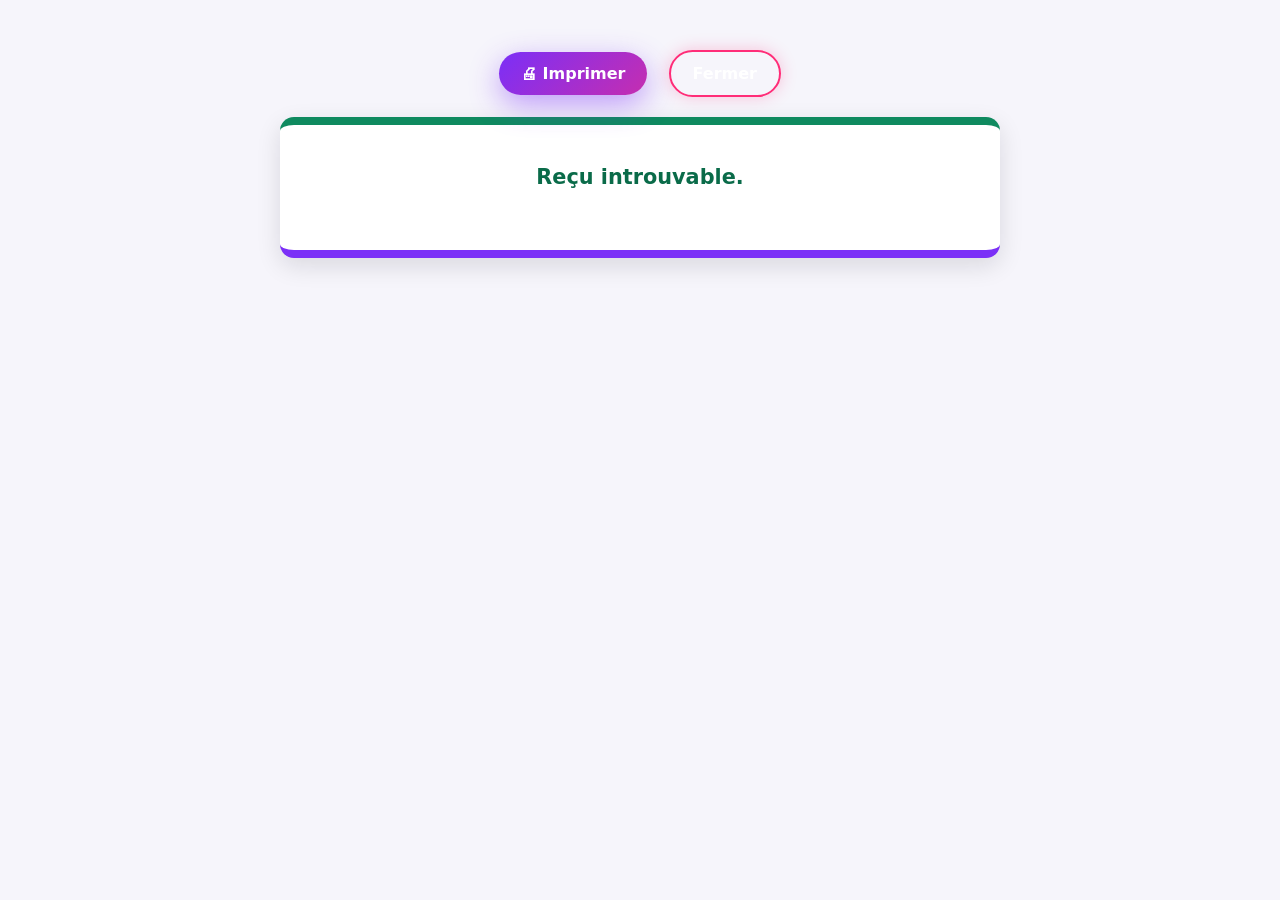
<file: fenemof/public/recu.html>
<!DOCTYPE html>
<html lang="fr">
<head>
<meta charset="UTF-8">
<meta name="viewport" content="width=device-width, initial-scale=1.0">
<title>Reçu - Fenemof</title>
<link rel="stylesheet" href="style.css">
<style>
  body { background: var(--light); padding: 30px 20px; }
  .recu-page {
    max-width: 720px;
    margin: 0 auto;
    background: var(--white);
    border-radius: 14px;
    box-shadow: var(--shadow);
    padding: 36px;
    border-top: 8px solid var(--green);
    border-bottom: 8px solid var(--purple);
  }
  .recu-head { text-align: center; border-bottom: 2px dashed #d9dee6; padding-bottom: 18px; margin-bottom: 22px; }
  .recu-head .brand-name { font-size: 1.8rem; }
  .recu-head p { color: var(--gray); }
  .recu-numero { display: inline-block; background: var(--purple-light); color: var(--purple); font-weight: 800; padding: 6px 16px; border-radius: 999px; margin-top: 8px; }
  .recu-title { text-align: center; font-size: 1.3rem; margin-bottom: 20px; color: var(--green-dark); }
  table.recu-table { width: 100%; border-collapse: collapse; }
  table.recu-table td { padding: 11px 10px; border-bottom: 1px solid #eef1f5; font-size: 0.98rem; }
  table.recu-table td:first-child { font-weight: 700; color: var(--gray); width: 45%; }
  table.recu-table tr.total-row td { font-weight: 900; font-size: 1.1rem; color: var(--green-dark); border-top: 2px solid var(--green); }
  .recu-foot { text-align: center; margin-top: 24px; color: var(--gray); font-size: 0.9rem; }
  .no-print { text-align: center; margin: 20px auto; }
  .no-print .btn { margin: 0 8px; }
  @media print {
    .no-print { display: none; }
    body { padding: 0; }
    .recu-page { box-shadow: none; border: none; }
  }
</style>
</head>
<body>

<div class="no-print">
  <button class="btn btn-primary" onclick="window.print()">&#128424; Imprimer</button>
  <a id="recu-whatsapp" class="btn btn-success" href="#" target="_blank" rel="noopener" style="display:none; text-decoration:none;">&#128172; Recevoir sur WhatsApp</a>
  <button class="btn btn-outline" onclick="window.close()">Fermer</button>
</div>

<div class="recu-page" id="recu-page">
  <div class="recu-head">
    <img id="recu-logo" src="" alt="Fenemof" style="height:60px; display:none; margin-bottom:8px;">
    <h1 class="brand-name">FENEMOF</h1>
    <p id="recu-coord">Congo Brazzaville, Massengo - Église Catholique</p>
    <p id="recu-contact"></p>
    <div class="recu-numero">Reçu N° <span id="recu-numero">---</span></div>
  </div>

  <h2 class="recu-title">Reçu d'inscription</h2>
  <table class="recu-table" id="recu-table"></table>

  <div class="recu-foot">
    <p>Ce reçu est généré automatiquement par Fenemof. Conservez-le précieusement.</p>
    <p>Pour toute question : <span id="recu-contact2"></span></p>
  </div>
</div>

<script src="recu.js"></script>
</body>
</html>
</file>
<file: public/style.css>
:root {
  --blue: #0a3d8f;
  --blue-strong: #0d4fbf;
  --blue-glow: #1a6de0;
  --black: #06090f;
  --dark: #0d1117;
  --dark-2: #151b23;
  --white: #ffffff;
  --text: #e0e0e0;
  --text-dim: #999;
  --gray: #666;
  --red: #ff5a5a;
  --mtn: #ffcb05;
  --mtn-text: #1a1a1a;
  --airtel: #e40000;
  --airtel-text: #fff;
  --radius: 14px;
  --shadow: 0 8px 24px rgba(0,0,0,0.4);
  --purple: #7b2ff7;
  --purple-light: #e8dfff;
  --crimson: #ff2d55;
  --line: rgba(255,255,255,0.08);
  --gray-light: #aaa;
  --text-bright: #f0f0f0;
  --gradient: linear-gradient(135deg, var(--blue-strong), var(--purple));
  --glow-purple: 0 4px 20px rgba(123, 47, 247, 0.3);
}

* { margin: 0; padding: 0; box-sizing: border-box; }
html { scroll-behavior: smooth; }

body {
  font-family: "Poppins", "Segoe UI", system-ui, sans-serif;
  color: var(--text);
  background: var(--black);
  line-height: 1.6;
  overflow-x: hidden;
}

::selection { background: var(--blue-strong); color: #fff; }
.hidden { display: none !important; }

/* ========== ANIMATIONS ========== */
@keyframes bgZoom {
  0% { background-size: 100% 100%; }
  40% { background-size: 140% 140%; }
  100% { background-size: 140% 140%; }
}
@keyframes nameReveal {
  0% { opacity: 0; transform: translateY(40px) scale(0.8); letter-spacing: 20px; }
  60% { opacity: 1; transform: translateY(-10px) scale(1.05); letter-spacing: 6px; }
  100% { opacity: 1; transform: translateY(0) scale(1); letter-spacing: 4px; }
}
@keyframes crossLeft {
  0% { transform: translateX(-120vw) scale(0.3); opacity: 0; }
  20% { opacity: 0.9; }
  50% { transform: translateX(8vw) scale(1); opacity: 0.9; }
  70% { opacity: 0.9; }
  100% { transform: translateX(0) translateY(-150vh) scale(0.5); opacity: 0; }
}
@keyframes crossRight {
  0% { transform: translateX(120vw) scale(0.3); opacity: 0; }
  20% { opacity: 0.9; }
  50% { transform: translateX(-8vw) scale(1); opacity: 0.9; }
  70% { opacity: 0.9; }
  100% { transform: translateX(0) translateY(-150vh) scale(0.5); opacity: 0; }
}
@keyframes twinCircleLeft {
  0% { transform: translateX(-120vw) scale(0.2); opacity: 0; }
  15% { opacity: 0.8; }
  45% { transform: translateX(6vw) scale(1.1); opacity: 0.8; }
  75% { opacity: 0.6; }
  100% { transform: translateX(0) translateY(-150vh) scale(0.4); opacity: 0; }
}
@keyframes twinCircleRight {
  0% { transform: translateX(120vw) scale(0.2); opacity: 0; }
  15% { opacity: 0.8; }
  45% { transform: translateX(-6vw) scale(1.1); opacity: 0.8; }
  75% { opacity: 0.6; }
  100% { transform: translateX(0) translateY(-150vh) scale(0.4); opacity: 0; }
}
@keyframes cloudsShow {
  0% { opacity: 0; transform: translateY(30px) scale(0.7); }
  100% { opacity: 1; transform: translateY(0) scale(1); }
}
@keyframes descFade {
  from { opacity: 0; transform: translateY(20px); }
  to { opacity: 1; transform: translateY(0); }
}
@keyframes orbFloat1 {
  0%, 100% { transform: translate(0, 0) scale(1); }
  25% { transform: translate(40px, -50px) scale(1.15); }
  50% { transform: translate(-20px, -30px) scale(0.95); }
  75% { transform: translate(-40px, 20px) scale(1.1); }
}
@keyframes orbFloat2 {
  0%, 100% { transform: translate(0, 0) scale(1); }
  25% { transform: translate(-50px, 40px) scale(1.1); }
  50% { transform: translate(30px, -20px) scale(1.15); }
  75% { transform: translate(20px, 50px) scale(0.9); }
}
@keyframes orbFloat3 {
  0%, 100% { transform: translate(0, 0) scale(1); }
  25% { transform: translate(30px, 50px) scale(0.9); }
  50% { transform: translate(-40px, -15px) scale(1.2); }
  75% { transform: translate(-20px, -40px) scale(1.05); }
}
@keyframes shapeFloat {
  0%, 100% { transform: translateY(0) rotate(0deg); opacity: 0.12; }
  50% { transform: translateY(-40px) rotate(180deg); opacity: 0.25; }
}
@keyframes shapeFloat2 {
  0%, 100% { transform: translateY(0) rotate(0deg) scale(1); opacity: 0.1; }
  50% { transform: translateY(-25px) rotate(-120deg) scale(1.2); opacity: 0.2; }
}
@keyframes dividerGlow {
   0%, 100% { width: 60px; background: var(--blue-strong); box-shadow: 0 0 10px rgba(13,79,191,0.5); }
   50% { width: 120px; background: var(--blue-glow); box-shadow: 0 0 30px rgba(26,109,224,0.8), 0 0 60px rgba(13,79,191,0.3); }
 }
@keyframes taglineFade {
   from { opacity: 0; transform: translateY(15px); letter-spacing: 14px; }
   to { opacity: 1; transform: translateY(0); letter-spacing: 6px; }
 }
@keyframes twinPulse {
   0%, 100% { transform: scale(1); opacity: 0.5; }
   50% { transform: scale(1.3); opacity: 0.2; }
 }
@keyframes genRingSpin {
   from { transform: translate(-50%, -50%) rotate(0deg); }
   to { transform: translate(-50%, -50%) rotate(360deg); }
 }
@keyframes genRingSpin2 {
  from { transform: translate(-50%, -50%) rotate(0deg); }
  to { transform: translate(-50%, -50%) rotate(-360deg); }
}
@keyframes genBannerPulse {
  0%, 100% { box-shadow: 0 0 20px rgba(13,79,191,0.2), 0 0 40px rgba(13,79,191,0.1); }
  50% { box-shadow: 0 0 40px rgba(26,109,224,0.5), 0 0 80px rgba(13,79,191,0.25), 0 0 120px rgba(13,79,191,0.1); }
}
@keyframes genYearGlow {
  0%, 100% { text-shadow: 0 0 20px rgba(26,109,224,0.5), 0 0 40px rgba(13,79,191,0.2); }
  50% { text-shadow: 0 0 40px rgba(26,109,224,0.9), 0 0 80px rgba(13,79,191,0.5), 0 0 120px rgba(13,79,191,0.2); }
}
@keyframes genDotPulse {
  0%, 100% { opacity: 0.3; transform: scale(1); }
  50% { opacity: 1; transform: scale(1.4); }
}
@keyframes menuBtnPulse {
  0%, 100% { box-shadow: 0 0 20px rgba(13,79,191,0.4); }
  50% { box-shadow: 0 0 40px rgba(26,109,224,0.7); }
}
@keyframes gradientFlow {
  0% { background-position: 0% 50%; }
  100% { background-position: 200% 50%; }
}
@keyframes fadeInUp {
  from { opacity: 0; transform: translateY(30px); }
  to { opacity: 1; transform: translateY(0); }
}
@keyframes pulse {
  0%, 100% { box-shadow: 0 0 0 0 rgba(37,211,102,0.5); }
  70% { box-shadow: 0 0 0 16px rgba(37,211,102,0); }
}

.container { max-width: 900px; margin: 0 auto; padding: 0 20px; }

/* ========== PAGE D'ACCUEIL ========== */
.home-page {
   position: fixed;
   inset: 0;
   z-index: 100;
   background:
     radial-gradient(ellipse at 20% 50%, rgba(13,79,191,0.3), transparent 60%),
     linear-gradient(160deg, rgba(6,9,15,0.7), rgba(6,9,15,0.5)),
     url("accueil-fond.jpg") center / cover no-repeat;
   background-color: #06090f;
   display: flex;
   flex-direction: column;
   justify-content: center;
   align-items: flex-start;
   padding: 40px;
   overflow: hidden;
   animation: bgZoom 4s ease-in-out forwards;
 }

#particles-canvas {
  position: absolute;
  inset: 0;
  width: 100%;
  height: 100%;
  z-index: 0;
  pointer-events: none;
}

.glow-orb {
  position: absolute;
  border-radius: 50%;
  filter: blur(80px);
  opacity: 0.4;
  pointer-events: none;
  z-index: 0;
}
.orb-1 {
  width: 300px; height: 300px;
  background: radial-gradient(circle, rgba(13,79,191,0.6), transparent);
  top: 10%; left: 15%;
  animation: orbFloat1 8s ease-in-out infinite;
}
.orb-2 {
  width: 200px; height: 200px;
  background: radial-gradient(circle, rgba(26,109,224,0.5), transparent);
  bottom: 15%; right: 10%;
  animation: orbFloat2 10s ease-in-out infinite;
}
.orb-3 {
  width: 250px; height: 250px;
  background: radial-gradient(circle, rgba(37,211,102,0.3), transparent);
  top: 50%; left: 60%;
  animation: orbFloat3 12s ease-in-out infinite;
}

.floating-shapes {
  position: absolute;
  inset: 0;
  z-index: 0;
  pointer-events: none;
  overflow: hidden;
}
.shape {
  position: absolute;
  border: 1.5px solid rgba(26,109,224,0.15);
  background: rgba(26,109,224,0.05);
}
.shape-1 {
  width: 60px; height: 60px; border-radius: 12px;
  top: 15%; right: 20%;
  animation: shapeFloat 6s ease-in-out infinite;
}
.shape-2 {
  width: 40px; height: 40px; border-radius: 50%;
  top: 60%; left: 10%;
  animation: shapeFloat2 8s ease-in-out infinite 1s;
}
.shape-3 {
  width: 80px; height: 80px; border-radius: 16px; transform: rotate(45deg);
  bottom: 20%; right: 30%;
  animation: shapeFloat 10s ease-in-out infinite 2s;
}
.shape-4 {
  width: 30px; height: 30px; border-radius: 50%;
  top: 30%; left: 40%;
  animation: shapeFloat2 7s ease-in-out infinite 0.5s;
}
.shape-5 {
  width: 50px; height: 50px; border-radius: 8px; transform: rotate(30deg);
  bottom: 35%; left: 25%;
  animation: shapeFloat 9s ease-in-out infinite 3s;
}
.shape-6 {
  width: 35px; height: 35px; border-radius: 50%;
  top: 20%; left: 60%;
  border-color: rgba(37,211,102,0.12);
  background: rgba(37,211,102,0.04);
  animation: shapeFloat2 11s ease-in-out infinite 1.5s;
}
  .shape-7 {
    width: 45px; height: 45px; border-radius: 10px; transform: rotate(60deg);
    bottom: 10%; right: 15%;
    border-color: rgba(255,255,255,0.08);
    background: rgba(255,255,255,0.03);
    animation: shapeFloat 8s ease-in-out infinite 4s;
  }

  /* ---- CROSS ANIMATION ---- */
.cross-left, .cross-right {
     position: absolute;
     top: 0;
     width: 100%;
     height: 100%;
     z-index: 1;
     pointer-events: none;
     display: flex;
     justify-content: space-between;
     padding: 0 5vw;
     box-sizing: border-box;
     overflow: hidden;
   }
   .cross-right {
     justify-content: flex-start;
   }
   .cross-el {
     width: 50px; height: 50px;
     border-radius: 50%;
     border: 2px solid rgba(26,109,224,0.5);
     background: radial-gradient(circle, rgba(13,79,191,0.2), rgba(13,79,191,0.05));
     box-shadow: 0 0 20px rgba(13,79,191,0.3), 0 0 40px rgba(13,79,191,0.1);
     margin: auto 5px;
     opacity: 0;
   }
   .cross-el::before {
     content: "";
     position: absolute;
     width: 100%; height: 100%;
     border-radius: 50%;
     border: 1px solid rgba(26,109,224,0.3);
     animation: twinPulse 2s ease-in-out infinite;
   }
   .cross-left .cross-el {
     animation: twinCircleLeft 4s ease-in-out forwards;
   }
   .cross-left .cross-el:nth-child(1) { animation-delay: 1s; }
   .cross-left .cross-el:nth-child(2) { animation-delay: 1.4s; }
   .cross-left .cross-el:nth-child(3) { animation-delay: 1.8s; }
   .cross-left .cross-el:nth-child(4) { animation-delay: 2.2s; }
   .cross-left .cross-el:nth-child(5) { animation-delay: 2.6s; }
   .cross-right .cross-el {
     animation: twinCircleRight 4s ease-in-out forwards;
   }
   .cross-right .cross-el:nth-child(1) { animation-delay: 1s; }
   .cross-right .cross-el:nth-child(2) { animation-delay: 1.4s; }
   .cross-right .cross-el:nth-child(3) { animation-delay: 1.8s; }
   .cross-right .cross-el:nth-child(4) { animation-delay: 2.2s; }
   .cross-right .cross-el:nth-child(5) { animation-delay: 2.6s; }

   /* ---- CLOUDS & FENEMOF ---- */
   .home-corner {
     margin-left: 40px;
     position: relative;
     z-index: 2;
     animation: cloudsShow 1.5s ease 4s forwards;
     opacity: 0;
   }
   .site-name-3d {
     animation: cloudsShow 1.5s ease 4s forwards, nameReveal 1.5s cubic-bezier(0.22,1,0.36,1) 4.5s forwards;
   }
   .site-name-3d::after {
     animation: cloudsShow 1.5s ease 4s forwards;
   }
.site-name-3d {
   font-size: 5rem;
   font-weight: 900;
   letter-spacing: 4px;
   color: var(--blue-glow);
   text-shadow:
     0 0 20px rgba(26,109,224,0.8),
     0 0 40px rgba(13,79,191,0.5),
     0 0 80px rgba(13,79,191,0.3),
     0 4px 0 #062a5e,
     0 8px 0 #041d42,
     0 12px 0 #031530,
     0 16px 30px rgba(0,0,0,0.6);
   animation: cloudsShow 1.5s ease 3.5s forwards, nameReveal 1.5s cubic-bezier(0.22,1,0.36,1) 4s forwards;
   line-height: 1.1;
   opacity: 0;
   position: relative;
 }
 .site-name-3d::after {
   content: "FENEMOF";
   position: absolute;
   top: 0; left: 0;
   width: 100%; height: 100%;
   color: rgba(13,79,191,0.15);
   filter: blur(20px);
   z-index: -1;
   animation: cloudsShow 1.5s ease 3.5s forwards;
   opacity: 0;
 }

  .home-corner {
}

.site-name-3d {
  font-size: 5rem;
  font-weight: 900;
  letter-spacing: 4px;
  color: var(--blue-glow);
  text-shadow:
    0 0 20px rgba(26,109,224,0.6),
    0 0 60px rgba(13,79,191,0.4),
    0 4px 0 #062a5e,
    0 8px 0 #041d42,
    0 12px 0 #031530,
    0 16px 30px rgba(0,0,0,0.6);
  animation: nameReveal 1.2s cubic-bezier(0.22,1,0.36,1) forwards;
  line-height: 1.1;
}

.home-desc {
  margin-top: 20px;
  font-size: 1.05rem;
  color: #b0c4de;
  font-weight: 400;
  line-height: 1.7;
  max-width: 500px;
  animation: descFade 0.8s ease 0.6s both;
  opacity: 0;
}

.home-divider {
  width: 60px;
  height: 3px;
  background: var(--blue-strong);
  border-radius: 4px;
  margin-top: 24px;
  animation: dividerGlow 3s ease-in-out infinite, descFade 0.8s ease 0.8s both;
  opacity: 0;
}

.home-tagline {
  margin-top: 16px;
  font-size: 0.95rem;
  color: var(--blue-glow);
  font-weight: 700;
  letter-spacing: 6px;
  text-transform: uppercase;
  animation: taglineFade 1s ease 1s both;
  opacity: 0;
}

.gen2026-banner {
  position: absolute;
  top: 50%;
  right: 8%;
  transform: translateY(-50%);
  z-index: 2;
  display: flex;
  flex-direction: column;
  align-items: center;
  padding: 30px 36px;
  border: 2px solid rgba(26,109,224,0.25);
  border-radius: 20px;
  background: rgba(6,9,15,0.75);
  backdrop-filter: blur(12px);
  animation: genBannerPulse 4s ease-in-out infinite, descFade 1s ease 1.2s both;
  opacity: 0;
  overflow: hidden;
}
.gen-ring {
  position: absolute;
  top: 50%; left: 50%;
  width: 140%; height: 140%;
  border: 1px solid rgba(26,109,224,0.1);
  border-radius: 50%;
  animation: genRingSpin 20s linear infinite;
}
.gen-ring::before {
  content: "";
  position: absolute;
  top: 0; left: 50%;
  width: 6px; height: 6px;
  background: var(--blue-glow);
  border-radius: 50%;
  box-shadow: 0 0 10px var(--blue-glow);
  transform: translate(-50%, -50%);
}
.gen-ring-2 {
  width: 120%; height: 120%;
  border-color: rgba(37,211,102,0.08);
  animation: genRingSpin2 15s linear infinite;
}
.gen-ring-2::before {
  background: #25d366;
  box-shadow: 0 0 10px #25d366;
}
.gen2026-inner {
  position: relative;
  z-index: 1;
  display: flex;
  flex-direction: column;
  align-items: center;
}
.gen2026-year {
  font-size: 4rem;
  font-weight: 900;
  color: var(--blue-glow);
  line-height: 1;
  animation: genYearGlow 3s ease-in-out infinite;
}
.gen2026-label {
  font-size: 0.8rem;
  color: var(--gray);
  text-transform: uppercase;
  letter-spacing: 8px;
  font-weight: 600;
  margin-bottom: 2px;
}
.gen2026-dots {
  display: flex;
  gap: 6px;
  margin-top: 12px;
}
.gen2026-dots span {
  width: 6px; height: 6px;
  border-radius: 50%;
  background: var(--blue-glow);
}
.gen2026-dots span:nth-child(1) { animation: genDotPulse 2s ease-in-out 0s infinite; }
.gen2026-dots span:nth-child(2) { animation: genDotPulse 2s ease-in-out 0.2s infinite; }
.gen2026-dots span:nth-child(3) { animation: genDotPulse 2s ease-in-out 0.4s infinite; }
.gen2026-dots span:nth-child(4) { animation: genDotPulse 2s ease-in-out 0.6s infinite; }
.gen2026-dots span:nth-child(5) { animation: genDotPulse 2s ease-in-out 0.8s infinite; }

#confetti-canvas {
  position: absolute;
  inset: 0;
  width: 100%;
  height: 100%;
  z-index: 1;
  pointer-events: none;
}

.menu-btn {
  position: fixed;
  top: 30px;
  right: 30px;
  z-index: 110;
  width: 50px;
  height: 50px;
  background: var(--blue-strong);
  border: none;
  border-radius: 12px;
  cursor: pointer;
  display: flex;
  flex-direction: column;
  align-items: center;
  justify-content: center;
  gap: 5px;
  animation: menuBtnPulse 3s ease-in-out infinite;
  transition: transform 0.2s, background 0.2s;
}
.menu-btn:hover { transform: scale(1.1); background: var(--blue-glow); }
.menu-line {
  display: block;
  width: 22px;
  height: 2.5px;
  background: #fff;
  border-radius: 2px;
  transition: transform 0.3s;
}

/* ========== GUIDE DE DEPART ========== */
.start-guide {
  position: fixed;
  top: 38px;
  right: 100px;
  z-index: 115;
  display: flex;
  align-items: center;
  gap: 8px;
  pointer-events: none;
  animation: guideFade 0.6s ease 0.8s both;
  transition: opacity 0.4s;
}
.start-guide.hidden-guide { opacity: 0; }
.start-guide-text {
  background: linear-gradient(135deg, var(--blue-strong), var(--blue-glow));
  color: #fff;
  font-weight: 700;
  font-size: 0.85rem;
  padding: 8px 14px;
  border-radius: 999px;
  box-shadow: 0 0 20px rgba(31,122,224,0.5);
  white-space: nowrap;
  animation: guidePulse 1.6s ease-in-out infinite;
}
.start-guide-arrow {
  width: 0;
  height: 0;
  border-top: 12px solid transparent;
  border-bottom: 12px solid transparent;
  border-left: 16px solid var(--blue-glow);
  filter: drop-shadow(0 0 8px rgba(31,122,224,0.8));
  animation: guideBounce 1s ease-in-out infinite;
}
@keyframes guideBounce {
  0%, 100% { transform: translateX(0); }
  50% { transform: translateX(7px); }
}
@keyframes guidePulse {
  0%, 100% { box-shadow: 0 0 14px rgba(31,122,224,0.5); }
  50% { box-shadow: 0 0 26px rgba(31,122,224,0.9); }
}
@keyframes guideFade {
  from { opacity: 0; }
  to { opacity: 1; }
}
@media (max-width: 640px) {
  .start-guide { top: 26px; right: 78px; }
  .start-guide-text { font-size: 0.72rem; padding: 6px 10px; }
}

/* ========== MENU OVERLAY ========== */
.menu-overlay {
  position: fixed;
  top: 0;
  right: 0;
  width: 320px;
  height: 100vh;
  z-index: 200;
  background: rgba(6,9,15,0.97);
  border-left: 1px solid rgba(255,255,255,0.08);
  overflow-y: auto;
  transform: translateX(100%);
  transition: transform 0.3s ease;
}
.menu-overlay:not(.hidden) {
  transform: translateX(0);
}
.menu-top {
  display: flex;
  justify-content: space-between;
  align-items: center;
  padding: 20px 24px;
  border-bottom: 1px solid rgba(255,255,255,0.08);
}
.menu-brand {
  font-size: 1.2rem;
  font-weight: 900;
  color: var(--blue-glow);
  letter-spacing: 3px;
  text-shadow: 0 0 20px rgba(26,109,224,0.5);
}
.menu-close {
  background: none;
  border: none;
  color: #fff;
  font-size: 2.2rem;
  cursor: pointer;
  line-height: 1;
  transition: color 0.2s;
}
.menu-close:hover { color: var(--blue-glow); }

.menu-grid {
  display: flex;
  flex-direction: column;
  gap: 6px;
  padding: 16px;
}
.menu-item {
  display: flex;
  align-items: center;
  justify-content: flex-start;
  width: 100%;
  padding: 14px 18px;
  background: var(--dark);
  border: 1px solid rgba(255,255,255,0.06);
  border-radius: 10px;
  text-decoration: none;
  color: var(--white);
  font-weight: 600;
  font-size: 0.9rem;
  text-align: left;
  transition: transform 0.2s, border-color 0.2s, box-shadow 0.2s;
}
.menu-item:hover {
  transform: translateX(-4px);
  border-color: var(--blue-strong);
  box-shadow: 0 8px 24px rgba(13,79,191,0.3);
}
.menu-cosudo { color: var(--blue-glow); }
.menu-creator {
  border-color: var(--blue-strong);
  background: linear-gradient(135deg, var(--dark), rgba(13,79,191,0.15));
}

/* ========== SECTIONS (sous-pages) ========== */
.page-section {
  display: none;
  position: fixed;
  inset: 0;
  z-index: 150;
  background: var(--black);
  overflow-y: auto;
  padding: 0 0 60px;
}
.page-section.active {
  display: block;
}
.page-head {
  background: var(--dark);
  padding: 20px 30px;
  border-bottom: 1px solid rgba(255,255,255,0.06);
  display: flex;
  align-items: center;
  gap: 20px;
}
.page-head h2 {
  font-size: 1.4rem;
  font-weight: 800;
  color: var(--white);
}
.back-link {
  color: var(--blue-glow);
  text-decoration: none;
  font-weight: 600;
  font-size: 0.9rem;
}
.back-link:hover { text-decoration: underline; }
.accent-cosudo { color: var(--blue-glow); }

/* ========== FORMULAIRES ========== */
.form {
  background: var(--dark);
  border-radius: var(--radius);
  box-shadow: var(--shadow);
  border: 1px solid rgba(255,255,255,0.06);
  padding: 28px;
  max-width: 800px;
  margin: 24px auto 0;
}
.form-block { margin-bottom: 24px; }
.block-title {
  font-size: 1.05rem;
  color: var(--blue-glow);
  border-left: 4px solid var(--blue-strong);
  padding-left: 12px;
  margin-bottom: 14px;
}
.grid-2 { display: grid; grid-template-columns: 1fr 1fr; gap: 14px; }
.field { margin-bottom: 6px; }
.field label { display: block; font-weight: 600; margin-bottom: 5px; font-size: 0.9rem; color: var(--white); }
.field input, .field select {
  width: 100%;
  padding: 11px 13px;
  border: 1.5px solid rgba(255,255,255,0.12);
  border-radius: 10px;
  font-size: 0.95rem;
  font-family: inherit;
  background: var(--dark-2);
  color: var(--white);
  transition: border-color 0.2s;
}
.field input:focus, .field select:focus {
  outline: none;
  border-color: var(--blue-strong);
  box-shadow: 0 0 0 3px rgba(13,79,191,0.2);
}
.field-hint { font-size: 0.82rem; color: var(--gray); margin-top: 4px; }

/* Eleves */
.eleve-box {
  border: 1px solid rgba(255,255,255,0.08);
  border-radius: 10px;
  padding: 14px;
  margin-bottom: 12px;
  background: var(--dark-2);
}
.eleve-head {
  display: flex;
  align-items: center;
  justify-content: space-between;
  margin-bottom: 10px;
}
.eleve-title { font-weight: 700; color: var(--white); font-size: 0.95rem; }
.eleve-remove { background: none; border: none; color: var(--red); font-weight: 700; cursor: pointer; }
.eleves-actions { text-align: right; }

/* Radios */

.form-error {
  background: rgba(255,90,90,0.12);
  color: var(--red);
  border: 1px solid rgba(255,90,90,0.3);
  padding: 12px;
  border-radius: 10px;
  margin-bottom: 14px;
}
.success-box {
  background: rgba(13,79,191,0.1);
  border: 1.5px solid var(--blue-strong);
  color: var(--blue-glow);
  padding: 24px;
  border-radius: var(--radius);
  text-align: center;
  max-width: 700px;
  margin: 24px auto 0;
}
.success-box h3 { margin-bottom: 6px; }

/* ========== BOUTONS ========== */
.btn {
  position: relative;
  display: inline-block;
  border: none;
  cursor: pointer;
  font-family: inherit;
  font-weight: 700;
  font-size: 0.95rem;
  padding: 11px 20px;
  border-radius: 10px;
  text-decoration: none;
  transition: transform 0.15s, box-shadow 0.15s;
}
.btn-primary {
  background: var(--blue-strong);
  color: #fff;
}
.btn-primary:hover { transform: translateY(-2px); box-shadow: 0 6px 20px rgba(13,79,191,0.4); }
.btn-outline {
  background: transparent;
  color: #fff;
  border: 2px solid var(--blue-strong);
}
.btn-outline:hover { background: var(--blue-strong); }
.btn-small { padding: 8px 14px; font-size: 0.85rem; }
.btn-big { width: 100%; padding: 14px; font-size: 1rem; }
.btn-danger { background: var(--red); color: #fff; }
.btn-success { background: #25D366; color: #fff; }

.section-sub { color: var(--text-dim); margin-bottom: 20px; }

/* ========== CARTES (noir et blanc) ========== */
.cards { display: grid; grid-template-columns: repeat(auto-fit, minmax(240px,1fr)); gap: 20px; }
.card {
  background: var(--dark);
  border-radius: var(--radius);
  box-shadow: var(--shadow);
  padding: 24px;
  text-align: center;
  border: 1px solid rgba(255,255,255,0.06);
  transition: transform 0.2s;
  color: var(--text);
}
.card:hover { transform: translateY(-4px); }
.card h3 { margin-bottom: 8px; color: var(--white); }
.card p { color: var(--text-dim); font-size: 0.9rem; }

/* ========== PAIEMENT ========== */
.center-note { text-align: center; margin-top: 24px; color: var(--text-dim); }

/* ========== SECTION CHECKBOXES ========== */
.section-checks { display: flex; flex-direction: column; gap: 10px; }
.section-check {
  display: flex;
  align-items: center;
  gap: 12px;
  padding: 14px 18px;
  background: var(--dark);
  border: 2px solid rgba(255,255,255,0.08);
  border-radius: 12px;
  cursor: pointer;
  transition: border-color 0.2s, background 0.2s;
  color: var(--white);
  font-weight: 600;
  font-size: 0.95rem;
}
.section-check:hover { border-color: rgba(255,255,255,0.2); }
.section-check input[type="checkbox"] {
  width: 20px;
  height: 20px;
  accent-color: var(--blue-strong);
  cursor: pointer;
}
.section-check:has(input:checked) {
  border-color: var(--blue-strong);
  background: rgba(13,79,191,0.1);
}
.section-classes {
  font-size: 0.8rem;
  color: var(--gray);
  font-weight: 400;
  margin-left: auto;
}
.zone-section { border-top: 2px solid rgba(255,255,255,0.06); padding-top: 18px; }
.zone-section.hidden { display: none; }
.eleves-section { display: flex; flex-direction: column; gap: 14px; }
.eleve-card {
  background: var(--dark-2);
  border: 1px solid rgba(255,255,255,0.06);
  border-radius: 12px;
  padding: 16px;
}
.eleve-card h4 {
  font-size: 0.9rem;
  color: var(--blue-glow);
  margin-bottom: 10px;
  font-weight: 700;
}
.eleve-grid {
  display: grid;
  grid-template-columns: 1fr 1fr;
  gap: 10px;
}
.eleve-grid .field-full { grid-column: 1 / -1; }
.eleve-grid label {
  font-size: 0.8rem;
  color: var(--gray);
  margin-bottom: 4px;
  display: block;
}
.eleve-grid input,
.eleve-grid select {
  width: 100%;
  padding: 8px 10px;
  border: 1.5px solid rgba(255,255,255,0.1);
  border-radius: 8px;
  font-size: 0.85rem;
  background: var(--dark);
  color: var(--white);
  font-family: inherit;
}
.eleve-grid input:focus,
.eleve-grid select:focus { outline: none; border-color: var(--blue-strong); }
.eleve-grid select option { background: var(--dark); color: var(--white); }
.photo-upload {
  display: flex;
  align-items: center;
  gap: 10px;
}
.photo-upload input[type="file"] {
  font-size: 0.8rem;
  color: var(--gray);
}
.photo-label { font-size: 0.75rem; color: var(--gray); font-style: italic; }
.recap-text { color: var(--text); font-size: 0.95rem; line-height: 1.7; }
.recap-text strong { color: var(--blue-glow); }

/* ========== BUT ========== */
.but-box {
  background: var(--dark);
  border-radius: var(--radius);
  box-shadow: var(--shadow);
  padding: 24px;
  max-width: 700px;
  margin: 0 auto;
  text-align: left;
  color: var(--text);
  border-left: 4px solid var(--blue-strong);
}

/* ========== GALERIE ========== */
.galerie-grid {
  display: grid;
  grid-template-columns: repeat(auto-fill, minmax(200px,1fr));
  gap: 14px;
}
.galerie-grid p { grid-column: 1/-1; text-align: center; color: var(--gray); }
.galerie-item {
  border-radius: 10px;
  overflow: hidden;
  background: var(--dark);
  border: 1px solid rgba(255,255,255,0.06);
}
.galerie-item img { width: 100%; height: 160px; object-fit: cover; }
.galerie-caption { padding: 6px 10px; font-size: 0.8rem; color: var(--text-dim); }

/* ========== PARTENAIRES / EDITIONS ========== */
.partners-grid, .editions-grid, .ecoles-grid, .meilleurs-grid {
  display: grid;
  grid-template-columns: repeat(auto-fill, minmax(220px,1fr));
  gap: 16px;
}
.partners-grid p, .editions-grid p, .ecoles-grid p, .meilleurs-grid p {
  grid-column: 1/-1;
  text-align: center;
  color: var(--gray);
}
.partner-card, .edition-card, .ecole-chip, .meilleur-card {
  background: var(--dark);
  border-radius: var(--radius);
  padding: 18px;
  border: 1px solid rgba(255,255,255,0.06);
  transition: transform 0.2s;
}
.partner-card:hover, .edition-card:hover, .ecole-chip:hover, .meilleur-card:hover { transform: translateY(-3px); }
.partner-logo { height: 70px; object-fit: contain; margin-bottom: 10px; }
.partner-card h3, .edition-card h3, .meilleur-card h3 { color: var(--white); font-size: 0.95rem; }
.partner-card p { color: var(--text-dim); font-size: 0.85rem; }

/* ========== RECU ========== */
.receipt {
  background: var(--dark);
  border: 2px dashed var(--blue-strong);
  border-radius: var(--radius);
  padding: 18px;
  margin-top: 16px;
  text-align: left;
}
.receipt h4 { margin-bottom: 10px; color: var(--blue-glow); }
.receipt-table { width: 100%; border-collapse: collapse; font-size: 0.9rem; }
.receipt-table td { padding: 7px 5px; border-bottom: 1px solid rgba(255,255,255,0.06); }
.receipt-table td:first-child { font-weight: 600; color: var(--gray); width: 45%; }
.receipt-actions { text-align: center; margin-top: 14px; }

/* ========== WHATSAPP ========== */
.whatsapp-float {
  position: fixed;
  bottom: 24px;
  right: 24px;
  z-index: 200;
  width: 56px;
  height: 56px;
  background: linear-gradient(135deg, #25d366, #128c7e);
  color: #fff;
  border-radius: 50%;
  display: flex;
  align-items: center;
  justify-content: center;
  font-size: 1.5rem;
  text-decoration: none;
  box-shadow: 0 6px 20px rgba(37,211,102,0.4);
  animation: pulse 2s infinite;
}

/* ========== TOAST ========== */
.toast {
  position: fixed;
  bottom: 24px;
  left: 50%;
  transform: translateX(-50%);
  background: var(--dark);
  border: 1px solid var(--blue-strong);
  color: #fff;
  padding: 12px 20px;
  border-radius: 10px;
  box-shadow: 0 4px 16px rgba(13,79,191,0.3);
  z-index: 300;
}

/* ========== LIGHTBOX ========== */
.lightbox {
  position: fixed;
  inset: 0;
  background: rgba(0,0,0,0.92);
  display: flex;
  align-items: center;
  justify-content: center;
  z-index: 200;
  cursor: zoom-out;
}
.lightbox img { max-width: 90vw; max-height: 85vh; border-radius: 8px; }

/* ========== RESPONSIVE ========== */
@media (max-width: 700px) {
  .site-name-3d { font-size: 3rem; }
  .home-corner { margin-left: 10px; }
  .home-page { padding: 20px; }
  .menu-grid { padding: 12px; }
  .grid-2 { grid-template-columns: 1fr; }
  .menu-btn { top: 20px; right: 20px; width: 44px; height: 44px; }
  .gen2026-banner { top: auto; bottom: 12%; right: 5%; padding: 18px 22px; }
  .gen2026-year { font-size: 2.5rem; }
  .gen2026-label { font-size: 0.65rem; letter-spacing: 5px; }
  .shape-6, .shape-7 { display: none; }
}
</file>
<file: public/creator.css>
.creator-body { background: var(--black); }

/* ---------- Login overlay ---------- */
.login-overlay {
  position: fixed; inset: 0; z-index: 9999;
  background: var(--black);
  display: flex; align-items: center; justify-content: center;
  padding: 20px;
}
.login-overlay.hidden { display: none; }
.login-box {
  background: var(--dark);
  border: 2px solid rgba(255,255,255,0.08);
  border-radius: 16px;
  padding: 40px;
  width: 100%; max-width: 400px;
  text-align: center;
  color: var(--white);
}
.login-box h2 { font-size: 1.4rem; margin-bottom: 8px; }
.login-box p { color: var(--gray); font-size: 0.9rem; margin-bottom: 24px; }
.login-form { display: flex; flex-direction: column; gap: 14px; }
.login-form input {
  padding: 12px 16px; border: 1.5px solid rgba(255,255,255,0.1);
  border-radius: 10px; font-size: 1rem; background: var(--dark-2);
  color: var(--white); font-family: inherit;
}
.login-form input:focus { outline: none; border-color: var(--blue-strong); }

/* ---------- Tableau de bord ---------- */
.login-screen {
  min-height: 100vh;
  display: flex;
  align-items: center;
  justify-content: center;
  background:
    radial-gradient(circle at 20% 15%, rgba(123, 47, 247, 0.5), transparent 45%),
    radial-gradient(circle at 80% 80%, rgba(255, 45, 120, 0.45), transparent 45%),
    linear-gradient(160deg, var(--black), var(--dark-2));
  padding: 20px;
}
.login-card {
  background: var(--dark);
  border-radius: var(--radius);
  box-shadow: var(--glow-purple);
  padding: 40px;
  width: 100%;
  max-width: 420px;
  border-top: 6px solid var(--crimson);
  color: var(--text);
}
.login-sub { text-align: center; color: var(--gray); margin-bottom: 24px; }
.login-help { text-align: center; font-size: 0.85rem; color: var(--gray); margin-top: 16px; }
.login-help code {
  background: var(--purple-light);
  padding: 2px 8px;
  border-radius: 6px;
  color: var(--text-bright);
  font-weight: 700;
}
.center { text-align: center; }

/* ---------- Œil mot de passe ---------- */
.password-wrap { position: relative; }
.password-wrap input { width: 100%; padding-right: 48px; }
.eye-btn {
  position: absolute;
  right: 6px;
  top: 50%;
  transform: translateY(-50%);
  background: none;
  border: none;
  font-size: 1.2rem;
  cursor: pointer;
  opacity: 0.7;
  padding: 6px;
}
.eye-btn:hover { opacity: 1; }

/* ---------- Photo profil ---------- */
.profil-photo-preview {
  max-height: 140px;
  border-radius: 50%;
  border: 3px solid var(--purple);
  box-shadow: var(--shadow);
  margin: 10px 0;
}
.historique-badge {
  display: inline-block;
  background: var(--purple-light);
  color: var(--text-bright);
  font-weight: 700;
  font-size: 0.75rem;
  padding: 3px 10px;
  border-radius: 999px;
  margin-bottom: 6px;
}

/* ---------- En-tête créateur ---------- */
.creator-header {
  background: var(--black);
  box-shadow: 0 2px 20px rgba(0, 0, 0, 0.45);
  border-bottom: 1px solid rgba(123, 47, 247, 0.25);
  padding: 14px 0;
}
.creator-header .brand-name { color: #fff; background: none; -webkit-text-fill-color: currentColor; }
.creator-header-inner {
  display: flex;
  align-items: center;
  justify-content: space-between;
}

/* ---------- Disposition ---------- */
.creator-layout {
  display: grid;
  grid-template-columns: 220px 1fr;
  gap: 24px;
  padding-top: 30px;
  padding-bottom: 60px;
}
.creator-tabs {
  display: flex;
  flex-direction: column;
  gap: 8px;
}
.tab-btn {
  text-align: left;
  background: var(--dark);
  border: 1.5px solid var(--line);
  border-radius: 10px;
  padding: 12px 16px;
  font-family: inherit;
  font-size: 1rem;
  font-weight: 600;
  color: var(--gray-light);
  cursor: pointer;
  transition: all 0.2s;
}
.tab-btn:hover { border-color: var(--purple); color: var(--purple); box-shadow: var(--glow-purple); }
.tab-btn.active {
  background: var(--gradient);
  border-color: transparent;
  color: #fff;
  box-shadow: var(--glow-purple);
}
.tab-panel { display: none; }
.tab-panel.active { display: block; animation: fade 0.25s ease; }
@keyframes fade { from { opacity: 0; transform: translateY(6px); } to { opacity: 1; transform: none; } }

.panel-head {
  display: flex;
  align-items: center;
  justify-content: space-between;
  flex-wrap: wrap;
  gap: 12px;
  margin-bottom: 10px;
}
.panel-h3 { margin: 20px 0 12px; font-size: 1.05rem; }
.count-badge {
  display: inline-block;
  background: var(--gradient);
  color: #fff;
  font-weight: 700;
  padding: 6px 14px;
  border-radius: 999px;
  margin-bottom: 16px;
  font-size: 0.9rem;
  box-shadow: var(--glow-purple);
}

.creator-box {
  background: var(--dark);
  border-radius: var(--radius);
  box-shadow: var(--shadow);
  padding: 24px;
  margin-bottom: 20px;
  color: var(--text);
}
.creator-box textarea {
  width: 100%;
  padding: 12px 14px;
  border: 1.5px solid rgba(123, 47, 247, 0.25);
  border-radius: 10px;
  font-family: inherit;
  font-size: 1rem;
  resize: vertical;
  background: var(--dark-2);
  color: var(--text-bright);
}
.creator-box textarea:focus { outline: none; border-color: var(--purple); }
.muted { color: var(--gray-light); font-size: 0.9rem; }

/* ---------- Liste annonces ---------- */
.announce-list { display: flex; flex-direction: column; gap: 12px; }
.announce-item {
  background: var(--dark);
  border: 1.5px solid var(--line);
  border-left: 5px solid var(--crimson);
  border-radius: 10px;
  padding: 16px 18px;
  display: flex;
  align-items: flex-start;
  justify-content: space-between;
  gap: 16px;
  color: var(--text);
}
.announce-item .a-date { font-size: 0.8rem; color: var(--gray); margin-top: 4px; }
.announce-empty { color: var(--gray-light); }

/* ---------- Liste établissements ---------- */
.reg-list { display: flex; flex-direction: column; gap: 14px; }
.reg-card {
  background: var(--dark);
  border-radius: 12px;
  box-shadow: var(--shadow);
  overflow: hidden;
  color: var(--text);
}
.reg-head {
  display: flex;
  align-items: center;
  justify-content: space-between;
  flex-wrap: wrap;
  gap: 12px;
  padding: 16px 18px;
  cursor: pointer;
  border-bottom: 1.5px solid var(--line);
}
.reg-head:hover { background: var(--dark-2); }
.reg-title { font-weight: 800; font-size: 1.05rem; color: var(--text-bright); }
.reg-meta { color: var(--gray-light); font-size: 0.9rem; margin-top: 4px; }
.section-tag {
  display: inline-block;
  text-transform: capitalize;
  background: var(--purple-light);
  color: var(--text-bright);
  font-weight: 700;
  font-size: 0.8rem;
  padding: 4px 12px;
  border-radius: 999px;
}
.pay-tag {
  display: inline-block;
  background: #25d366;
  color: #fff;
  font-weight: 700;
  font-size: 0.8rem;
  padding: 4px 12px;
  border-radius: 999px;
  margin-left: 6px;
}
.pending-tag {
  display: inline-block;
  background: #ff9800;
  color: #fff;
  font-weight: 700;
  font-size: 0.8rem;
  padding: 4px 12px;
  border-radius: 999px;
  margin-left: 6px;
}
.badge-opened {
  display: inline-block;
  background: #25d366;
  color: #fff;
  font-weight: 700;
  font-size: 0.8rem;
  padding: 6px 14px;
  border-radius: 8px;
}
.reg-body {
  padding: 16px 18px;
  background: var(--dark-2);
}
.reg-body table { width: 100%; border-collapse: collapse; font-size: 0.9rem; }
.reg-body th, .reg-body td {
  text-align: left;
  padding: 8px 10px;
  border-bottom: 1px solid var(--line);
}
.reg-body th { color: var(--gray-light); font-size: 0.8rem; text-transform: uppercase; letter-spacing: 0.4px; }
.reg-body tr:last-child td { border-bottom: none; }
.reg-info { margin-bottom: 12px; font-size: 0.9rem; color: var(--gray-light); }
.reg-actions { text-align: right; margin-top: 12px; }

/* ---------- Logo ---------- */
.logo-preview { margin-bottom: 20px; }
.logo-preview img {
  max-height: 120px;
  border: 2px dashed rgba(123, 47, 247, 0.25);
  border-radius: 12px;
  padding: 10px;
  margin: 10px 0;
  background: var(--dark-2);
}

/* ---------- Galerie créateur ---------- */
.creator-gallery {
  display: grid;
  grid-template-columns: repeat(auto-fill, minmax(200px, 1fr));
  gap: 14px;
}
.creator-photo {
  background: var(--dark);
  border-radius: 12px;
  overflow: hidden;
  box-shadow: var(--shadow);
  position: relative;
}
.creator-photo img { width: 100%; height: 150px; object-fit: cover; display: block; }
.creator-photo .photo-actions { padding: 8px; }
.creator-photo .photo-actions button {
  width: 100%;
  background: rgba(255, 90, 90, 0.12);
  color: var(--red);
  border: none;
  padding: 8px;
  border-radius: 8px;
  font-weight: 700;
  cursor: pointer;
  font-family: inherit;
}
.creator-photo .photo-actions button:hover { background: rgba(255, 90, 90, 0.25); }
.photo-empty { color: var(--gray); }

/* ---------- Paramètres ---------- */
.info-box pre {
  background: var(--dark);
  color: #7ee0b0;
  padding: 16px;
  border-radius: 10px;
  overflow-x: auto;
  font-size: 0.85rem;
  line-height: 1.5;
}

/* ---------- Réactif ---------- */
@media (max-width: 820px) {
  .creator-layout { grid-template-columns: 1fr; }
  .creator-tabs { flex-direction: row; overflow-x: auto; }
  .tab-btn { white-space: nowrap; }
  .reg-body table { font-size: 0.8rem; }
}

/* ---------- Validation par numero ---------- */
.validate-box { margin-bottom: 20px; border-color: rgba(31,122,224,0.35); }
.field-inline { display: flex; gap: 10px; align-items: center; flex-wrap: wrap; }
.field-inline input { flex: 1; min-width: 220px; }
.validate-result { margin-top: 10px; font-size: 0.95rem; font-weight: 600; }
.validate-result.ok { color: #25d366; }
.validate-result.warn { color: #ffd166; }
.validate-result.err { color: #ff5555; }
</file>
<file: fenemof/public/style.css>
:root {
  --black: #0a0a12;
  --dark: #12121a;
  --dark-2: #191924;
  --purple: #7b2ff7;
  --purple-dark: #5a1fc7;
  --purple-light: #f1ecfd;
  --crimson: #ff2d78;
  --crimson-dark: #d61a63;
  --crimson-light: #ffe9f2;
  --green: #0f8a5f;
  --green-dark: #0a6b49;
  --green-light: #e7f5ef;
  --gray: #6b7280;
  --gray-light: #aab2c0;
  --light: #f6f5fb;
  --white: #ffffff;
  --red: #c0392b;
  --mtn: #ffcb05;
  --mtn-text: #1a1a1a;
  --airtel: #e40000;
  --airtel-text: #ffffff;
  --gradient: linear-gradient(135deg, var(--purple), var(--crimson));
  --gradient-animated: linear-gradient(90deg, #7b2ff7, #ff2d78, #7b2ff7, #ff2d78);
  --radius: 14px;
  --shadow: 0 8px 24px rgba(18, 18, 26, 0.12);
  --glow-purple: 0 10px 30px rgba(123, 47, 247, 0.45);
  --glow-crimson: 0 10px 30px rgba(255, 45, 120, 0.45);
}

* { margin: 0; padding: 0; box-sizing: border-box; }

html { scroll-behavior: smooth; }

body {
  font-family: "Poppins", "Segoe UI", system-ui, -apple-system, Arial, sans-serif;
  color: var(--dark);
  background: var(--white);
  line-height: 1.6;
  overflow-x: hidden;
}

::selection { background: var(--crimson); color: #fff; }

::-webkit-scrollbar { width: 10px; }
::-webkit-scrollbar-track { background: var(--black); }
::-webkit-scrollbar-thumb { background: linear-gradient(var(--purple), var(--crimson)); border-radius: 999px; }

/* ---------- Animations générales ---------- */
@keyframes fadeInUp {
  from { opacity: 0; transform: translateY(30px); }
  to { opacity: 1; transform: translateY(0); }
}
@keyframes floatY {
  0%, 100% { transform: translateY(0); }
  50% { transform: translateY(-14px); }
}
@keyframes gradientShift {
  0% { background-position: 0% 50%; }
  50% { background-position: 100% 50%; }
  100% { background-position: 0% 50%; }
}
@keyframes gradientFlow {
  0% { background-position: 0% 50%; }
  100% { background-position: 200% 50%; }
}
@keyframes pulseGlow {
  0%, 100% { box-shadow: 0 0 0 0 rgba(255, 45, 120, 0.55); }
  70% { box-shadow: 0 0 0 16px rgba(255, 45, 120, 0); }
}
@keyframes pulse {
  0%, 100% { box-shadow: 0 0 0 0 rgba(37, 211, 102, 0.5); }
  70% { box-shadow: 0 0 0 16px rgba(37, 211, 102, 0); }
}
@keyframes shine {
  from { transform: translateX(-120%) skewX(-20deg); }
  to { transform: translateX(240%) skewX(-20deg); }
}
@keyframes glowBreath {
  0%, 100% { box-shadow: var(--glow-purple); }
  50% { box-shadow: var(--glow-crimson); }
}
@keyframes spinSlow { from { transform: rotate(0deg); } to { transform: rotate(360deg); } }
.reveal { opacity: 0; transform: translateY(30px); transition: opacity 0.7s ease, transform 0.7s ease; }
.reveal.visible { opacity: 1; transform: none; }

.gradient-text {
  background: var(--gradient-animated);
  background-size: 200% auto;
  -webkit-background-clip: text;
  background-clip: text;
  color: transparent;
  animation: gradientFlow 6s linear infinite;
}

.container { max-width: 1080px; margin: 0 auto; padding: 0 20px; }
.hidden { display: none !important; }

.accent { color: var(--crimson); font-weight: 800; }

/* ---------- Barre d'annonces ---------- */
.annonce-bar {
  background: var(--gradient-animated);
  background-size: 200% auto;
  animation: gradientFlow 8s linear infinite;
  color: #fff;
  text-align: center;
  font-weight: 600;
  padding: 10px 16px;
  font-size: 0.95rem;
  overflow: hidden;
  box-shadow: 0 2px 18px rgba(255, 45, 120, 0.35);
}
.annonce-bar span { display: inline-block; margin: 0 14px; }

/* ---------- En-tête ---------- */
.site-header {
  position: sticky;
  top: 0;
  z-index: 50;
  background: rgba(10, 10, 18, 0.82);
  backdrop-filter: blur(14px);
  -webkit-backdrop-filter: blur(14px);
  box-shadow: 0 2px 20px rgba(0, 0, 0, 0.45);
  border-bottom: 1px solid rgba(123, 47, 247, 0.25);
}
.header-inner {
  display: flex;
  align-items: center;
  justify-content: space-between;
  padding: 12px 20px;
}
.brand {
  display: flex;
  align-items: center;
  gap: 10px;
  text-decoration: none;
  color: var(--white);
}
.brand-logo { height: 42px; width: auto; border-radius: 8px; filter: drop-shadow(0 0 10px rgba(123, 47, 247, 0.6)); }
.brand-name {
  font-size: 1.5rem;
  font-weight: 900;
  letter-spacing: 2px;
  background: var(--gradient-animated);
  background-size: 200% auto;
  -webkit-background-clip: text;
  background-clip: text;
  color: transparent;
  animation: gradientFlow 6s linear infinite;
  filter: drop-shadow(0 0 14px rgba(255, 45, 120, 0.35));
}
.main-nav { display: flex; gap: 18px; align-items: center; }
.main-nav a {
  text-decoration: none;
  color: var(--gray-light);
  font-weight: 600;
  font-size: 0.95rem;
  transition: color 0.2s, text-shadow 0.2s;
}
.main-nav a:hover { color: #fff; text-shadow: 0 0 12px rgba(123, 47, 247, 0.9); }
.nav-createur {
  background: var(--gradient);
  color: #fff !important;
  padding: 8px 14px;
  border-radius: 999px;
  box-shadow: var(--glow-purple);
  animation: glowBreath 3s ease-in-out infinite;
}
.nav-createur:hover {
  color: #fff !important;
  background: linear-gradient(135deg, var(--crimson), var(--purple));
  transform: translateY(-1px);
}
.nav-toggle {
  display: none;
  background: none;
  border: none;
  font-size: 1.6rem;
  color: #fff;
  cursor: pointer;
}

/* ---------- Héros ---------- */
.hero {
  position: relative;
  background:
    radial-gradient(circle at 15% 20%, rgba(123, 47, 247, 0.55), transparent 45%),
    radial-gradient(circle at 85% 80%, rgba(255, 45, 120, 0.5), transparent 45%),
    linear-gradient(135deg, var(--black), var(--dark-2), var(--black));
  background-size: 160% 160%;
  animation: gradientShift 16s ease infinite;
  padding: 90px 0;
  overflow: hidden;
  color: var(--white);
}
.hero::before, .hero::after {
  content: "";
  position: absolute;
  border-radius: 50%;
  filter: blur(3px);
  opacity: 0.5;
}
.hero::before {
  width: 340px; height: 340px;
  background: radial-gradient(circle, var(--purple), transparent 70%);
  top: -90px; left: -90px;
  animation: floatY 7s ease-in-out infinite;
}
.hero::after {
  width: 280px; height: 280px;
  background: radial-gradient(circle, var(--crimson), transparent 70%);
  bottom: -70px; right: -70px;
  animation: floatY 9s ease-in-out infinite reverse;
}
.hero-inner {
  position: relative;
  display: grid;
  grid-template-columns: 1.4fr 1fr;
  gap: 40px;
  align-items: center;
}
.hero-text h1 { font-size: 2.6rem; line-height: 1.15; margin-bottom: 14px; animation: fadeInUp 0.8s ease; color: #fff; }
.hero-sub {
  font-size: 1.15rem;
  color: #d9b8ff;
  font-weight: 600;
  margin-bottom: 12px;
  animation: fadeInUp 0.8s ease 0.15s both;
  text-shadow: 0 0 18px rgba(123, 47, 247, 0.6);
}
.hero-desc { color: #c3c9d4; margin-bottom: 24px; animation: fadeInUp 0.8s ease 0.3s both; }
.hero-actions { display: flex; gap: 14px; flex-wrap: wrap; animation: fadeInUp 0.8s ease 0.45s both; }
.hero-card {
  background: rgba(255, 255, 255, 0.06);
  backdrop-filter: blur(12px);
  -webkit-backdrop-filter: blur(12px);
  border: 1px solid rgba(255, 255, 255, 0.16);
  border-radius: var(--radius);
  box-shadow: 0 20px 50px rgba(0, 0, 0, 0.5);
  padding: 28px;
  border-top: 5px solid var(--purple);
  animation: fadeInUp 0.9s ease 0.3s both;
}
.card-title { font-weight: 800; margin-bottom: 18px; font-size: 1.1rem; color: #fff; }
.stat-row { display: flex; justify-content: space-around; text-align: center; }
.stat { display: flex; flex-direction: column; }
.stat-num {
  font-size: 2rem;
  font-weight: 900;
  background: var(--gradient-animated);
  background-size: 200% auto;
  -webkit-background-clip: text;
  background-clip: text;
  color: transparent;
  animation: gradientFlow 5s linear infinite;
}
.stat-label { font-size: 0.85rem; color: var(--gray-light); }

/* ---------- Boutons ---------- */
.btn {
  position: relative;
  display: inline-block;
  border: none;
  cursor: pointer;
  font-family: inherit;
  font-weight: 700;
  font-size: 1rem;
  padding: 12px 22px;
  border-radius: 999px;
  text-decoration: none;
  overflow: hidden;
  transition: transform 0.15s, box-shadow 0.15s, background 0.2s;
}
.btn::after {
  content: "";
  position: absolute;
  top: 0;
  left: 0;
  width: 40%;
  height: 100%;
  background: linear-gradient(90deg, transparent, rgba(255, 255, 255, 0.35), transparent);
  transform: translateX(-120%) skewX(-20deg);
}
.btn:hover::after { animation: shine 0.9s ease; }
.btn-primary {
  background: var(--gradient);
  background-size: 200% auto;
  color: #fff;
  box-shadow: var(--glow-purple);
}
.btn-primary:hover {
  background-position: right center;
  transform: translateY(-2px);
  box-shadow: var(--glow-crimson);
}
.btn-outline {
  background: transparent;
  color: #fff;
  border: 2px solid var(--crimson);
  box-shadow: 0 0 16px rgba(255, 45, 120, 0.25);
}
.btn-outline:hover { background: var(--crimson); color: #fff; transform: translateY(-2px); box-shadow: var(--glow-crimson); }
.btn-small { padding: 8px 14px; font-size: 0.9rem; }
.btn-big { width: 100%; padding: 16px; font-size: 1.1rem; }
.btn-danger { background: var(--red); color: #fff; }
.btn-danger:hover { background: #a93226; }
.btn-success { background: #25D366; color: #fff; }
.btn-success:hover { background: #1eb257; transform: translateY(-2px); box-shadow: 0 6px 16px rgba(37, 211, 102, 0.35); }
.muted { color: var(--gray); font-size: 0.9rem; }

/* ---------- Sections génériques ---------- */
.section { padding: 70px 0; }
.section-alt { background: linear-gradient(180deg, var(--light), #efeafb, var(--light)); }
.section-title {
  font-size: 2rem;
  text-align: center;
  margin-bottom: 8px;
  background: var(--gradient-animated);
  background-size: 200% auto;
  -webkit-background-clip: text;
  background-clip: text;
  color: transparent;
  animation: gradientFlow 6s linear infinite;
}
.section-sub {
  text-align: center;
  color: var(--gray);
  margin-bottom: 36px;
}

/* ---------- Cartes ---------- */
.cards {
  display: grid;
  grid-template-columns: repeat(auto-fit, minmax(260px, 1fr));
  gap: 24px;
}
.card {
  background: var(--white);
  border-radius: var(--radius);
  box-shadow: var(--shadow);
  padding: 28px;
  text-align: center;
  border: 1px solid rgba(123, 47, 247, 0.1);
  transition: transform 0.25s ease, box-shadow 0.25s ease, border-color 0.25s ease;
}
.card:hover {
  transform: translateY(-8px);
  box-shadow: 0 20px 50px rgba(123, 47, 247, 0.28);
  border-color: rgba(255, 45, 120, 0.4);
}
.card h3 { margin-bottom: 10px; }
.card p { color: var(--gray); }
.card-emoji { font-size: 2.4rem; margin-bottom: 8px; display: inline-block; animation: floatY 4s ease-in-out infinite; filter: drop-shadow(0 6px 14px rgba(123, 47, 247, 0.35)); }

/* ---------- Formulaire ---------- */
.form {
  background: var(--white);
  border-radius: var(--radius);
  box-shadow: 0 20px 55px rgba(18, 18, 26, 0.16);
  border: 1px solid rgba(123, 47, 247, 0.12);
  padding: 32px;
  max-width: 900px;
  margin: 0 auto;
}
.form-block { margin-bottom: 30px; }
.block-title {
  font-size: 1.15rem;
  color: var(--purple-dark);
  border-left: 4px solid var(--crimson);
  padding-left: 12px;
  margin-bottom: 18px;
}
.grid-2 { display: grid; grid-template-columns: 1fr 1fr; gap: 18px; }
.field { margin-bottom: 6px; }
.field label { display: block; font-weight: 600; margin-bottom: 6px; font-size: 0.95rem; }
.field input, .field select {
  width: 100%;
  padding: 12px 14px;
  border: 1.5px solid #d9dee6;
  border-radius: 10px;
  font-size: 1rem;
  font-family: inherit;
  transition: border-color 0.2s, box-shadow 0.2s;
}
.field input:focus, .field select:focus {
  outline: none;
  border-color: var(--purple);
  box-shadow: 0 0 0 4px rgba(123, 47, 247, 0.15);
}
.field-hint { font-size: 0.85rem; color: var(--gray); margin-top: 6px; }

/* élèves */
.eleve-box {
  border: 1.5px solid rgba(123, 47, 247, 0.2);
  border-radius: 12px;
  padding: 18px;
  margin-bottom: 14px;
  background: linear-gradient(180deg, var(--purple-light), var(--white));
}
.eleve-head {
  display: flex;
  align-items: center;
  justify-content: space-between;
  margin-bottom: 12px;
}
.eleve-title { font-weight: 700; color: var(--purple-dark); }
.eleve-remove {
  background: none;
  border: none;
  color: var(--red);
  font-weight: 700;
  cursor: pointer;
  font-size: 0.9rem;
}
.eleves-actions { text-align: right; }

/* radios paiement */
.radio-group { display: flex; gap: 14px; flex-wrap: wrap; }
.radio-card input { display: none; }
.radio-logo {
  display: inline-block;
  padding: 10px 18px;
  border-radius: 10px;
  font-weight: 800;
  border: 2px solid transparent;
  cursor: pointer;
  transition: border-color 0.2s, transform 0.15s, box-shadow 0.15s;
}
.radio-logo.mtn { background: var(--mtn); color: var(--mtn-text); }
.radio-logo.airtel { background: var(--airtel); color: var(--airtel-text); }
.radio-card input:checked + .radio-logo { border-color: var(--purple); transform: scale(1.04); box-shadow: var(--glow-purple); }

.form-error {
  background: #fdecea;
  color: var(--red);
  border: 1px solid #f5c6c0;
  padding: 14px;
  border-radius: 10px;
  margin-bottom: 18px;
}
.success-box {
  background: linear-gradient(135deg, var(--green-light), #eaf1ff);
  border: 1.5px solid var(--purple);
  color: var(--green-dark);
  padding: 28px;
  border-radius: var(--radius);
  text-align: center;
  max-width: 700px;
  margin: 30px auto 0;
  box-shadow: var(--glow-purple);
}
.success-box h3 { margin-bottom: 8px; }

/* ---------- Paiement ---------- */
.pay-card { text-align: left; }
.pay-logo {
  display: inline-block;
  padding: 10px 20px;
  border-radius: 10px;
  font-weight: 900;
  margin-bottom: 16px;
}
.pay-logo.mtn { background: var(--mtn); color: var(--mtn-text); }
.pay-logo.airtel { background: var(--airtel); color: var(--airtel-text); }
.pay-steps { padding-left: 20px; color: var(--gray); }
.pay-steps li { margin-bottom: 8px; }
.center-note { text-align: center; margin-top: 28px; color: var(--gray); }

/* ---------- Galerie ---------- */
.galerie-grid {
  display: grid;
  grid-template-columns: repeat(auto-fill, minmax(220px, 1fr));
  gap: 16px;
}
.galerie-grid p { grid-column: 1 / -1; text-align: center; color: var(--gray); }
.galerie-item {
  position: relative;
  border-radius: 12px;
  overflow: hidden;
  box-shadow: var(--shadow);
  background: var(--white);
  border: 1px solid rgba(123, 47, 247, 0.12);
  transition: transform 0.25s ease, box-shadow 0.25s ease;
}
.galerie-item:hover { transform: translateY(-5px) scale(1.02); box-shadow: var(--glow-purple); }
.galerie-item img { width: 100%; height: 180px; object-fit: cover; display: block; }
.galerie-caption { padding: 8px 12px; font-size: 0.85rem; color: var(--gray); }

/* ---------- But de Fenemof / Cosudo ---------- */
.but-box {
  background: var(--white);
  border-radius: var(--radius);
  box-shadow: var(--shadow);
  padding: 32px;
  max-width: 760px;
  margin: 0 auto;
  font-size: 1.15rem;
  text-align: center;
  color: var(--dark);
  border-left: 6px solid var(--purple);
  border-right: 6px solid var(--crimson);
}

/* ---------- Partenaires ---------- */
.partners-grid {
  display: grid;
  grid-template-columns: repeat(auto-fill, minmax(240px, 1fr));
  gap: 20px;
}
.partners-grid p { grid-column: 1 / -1; text-align: center; color: var(--gray); }
.partner-card {
  background: var(--white);
  border-radius: var(--radius);
  box-shadow: var(--shadow);
  padding: 24px;
  text-align: center;
  border: 1px solid rgba(123, 47, 247, 0.1);
  transition: transform 0.25s ease, box-shadow 0.25s ease;
}
.partner-card:hover { transform: translateY(-6px); box-shadow: var(--glow-purple); }
.partner-logo {
  height: 80px;
  width: auto;
  max-width: 100%;
  object-fit: contain;
  margin-bottom: 12px;
}
.partner-card h3 { font-size: 1.05rem; margin-bottom: 6px; }
.partner-card p { color: var(--gray); font-size: 0.9rem; }

/* ---------- Éditions ---------- */
.editions-grid {
  display: grid;
  grid-template-columns: repeat(auto-fill, minmax(280px, 1fr));
  gap: 22px;
}
.editions-grid p { grid-column: 1 / -1; text-align: center; color: var(--gray); }
.edition-card {
  background: var(--white);
  border-radius: var(--radius);
  box-shadow: var(--shadow);
  overflow: hidden;
  display: flex;
  flex-direction: column;
  border: 1px solid rgba(123, 47, 247, 0.1);
  transition: transform 0.25s ease, box-shadow 0.25s ease;
}
.edition-card:hover { transform: translateY(-6px); box-shadow: var(--glow-purple); }
.edition-cover { width: 100%; height: 200px; object-fit: cover; display: block; }
.edition-body { padding: 18px; display: flex; flex-direction: column; flex: 1; }
.edition-body h3 { font-size: 1.05rem; margin-bottom: 6px; }
.edition-body .edition-date { font-size: 0.8rem; color: var(--gray); margin-bottom: 8px; }
.edition-body p { color: var(--gray); font-size: 0.95rem; margin-bottom: 14px; flex: 1; }
.edition-body a { align-self: flex-start; }

/* ---------- Reçu ---------- */
.receipt {
  background: var(--white);
  border: 2px dashed var(--purple);
  border-radius: var(--radius);
  padding: 20px;
  margin-top: 18px;
  text-align: left;
}
.receipt h4 { margin-bottom: 12px; color: var(--purple-dark); }
.receipt-table { width: 100%; border-collapse: collapse; font-size: 0.95rem; }
.receipt-table td { padding: 8px 6px; border-bottom: 1px solid #e2e7ee; }
.receipt-table td:first-child { font-weight: 600; color: var(--gray); width: 45%; }
.receipt-actions { text-align: center; margin-top: 16px; }

/* ---------- Le créateur ---------- */
.createur-box {
  display: flex;
  align-items: center;
  gap: 24px;
  background: linear-gradient(120deg, var(--purple-light), var(--crimson-light));
  border-radius: var(--radius);
  box-shadow: var(--shadow);
  padding: 30px;
  max-width: 640px;
  margin: 0 auto;
  flex-wrap: wrap;
  justify-content: center;
  text-align: center;
}
.createur-photo {
  width: 110px;
  height: 110px;
  border-radius: 50%;
  object-fit: cover;
  border: 4px solid var(--white);
  box-shadow: var(--glow-purple);
}
.createur-box h3 { font-size: 1.3rem; }

/* ---------- Meilleur élève ---------- */
.meilleurs-grid {
  display: grid;
  grid-template-columns: repeat(auto-fill, minmax(250px, 1fr));
  gap: 22px;
}
.meilleurs-grid p { grid-column: 1 / -1; text-align: center; color: var(--gray); }
.meilleur-card {
  background: var(--white);
  border-radius: var(--radius);
  box-shadow: var(--shadow);
  overflow: hidden;
  text-align: center;
  border-bottom: 5px solid var(--crimson);
  transition: transform 0.25s ease, box-shadow 0.25s ease;
}
.meilleur-card:hover { transform: translateY(-8px); box-shadow: var(--glow-crimson); }
.meilleur-photo { width: 100%; height: 200px; object-fit: cover; display: block; }
.meilleur-body { padding: 18px; }
.meilleur-badge {
  display: inline-block;
  background: var(--gradient);
  color: #fff;
  font-weight: 700;
  font-size: 0.8rem;
  padding: 4px 12px;
  border-radius: 999px;
  margin-bottom: 8px;
  box-shadow: var(--glow-purple);
}
.meilleur-body h3 { font-size: 1.15rem; }
.meilleur-body p { color: var(--gray); font-size: 0.9rem; margin-top: 4px; }

/* ---------- Écoles participantes ---------- */
.ecoles-grid {
  display: grid;
  grid-template-columns: repeat(auto-fill, minmax(230px, 1fr));
  gap: 16px;
}
.ecoles-grid p { grid-column: 1 / -1; text-align: center; color: var(--gray); }
.ecole-chip {
  display: flex;
  align-items: center;
  gap: 10px;
  background: var(--white);
  border-radius: 12px;
  box-shadow: var(--shadow);
  padding: 14px 18px;
  border-left: 4px solid var(--purple);
  transition: transform 0.2s ease, box-shadow 0.2s ease;
}
.ecole-chip:hover { transform: translateX(4px); box-shadow: var(--glow-purple); }
.ecole-chip .ecole-icone { font-size: 1.5rem; }
.ecole-chip .ecole-nom { font-weight: 600; }
.ecole-chip .ecole-section { font-size: 0.8rem; color: var(--gray); text-transform: capitalize; }

/* ---------- Éditions : année et photos ---------- */
.edition-year {
  display: inline-block;
  background: var(--gradient);
  color: #fff;
  font-weight: 800;
  padding: 4px 14px;
  border-radius: 999px;
  font-size: 0.85rem;
  margin-bottom: 10px;
  box-shadow: var(--glow-purple);
}
.edition-photos-row {
  display: flex;
  gap: 8px;
  padding: 12px;
  overflow-x: auto;
  background: var(--light);
}
.edition-photos-row img {
  width: 90px;
  height: 70px;
  object-fit: cover;
  border-radius: 8px;
  flex-shrink: 0;
  cursor: pointer;
  transition: transform 0.2s;
}
.edition-photos-row img:hover { transform: scale(1.06); }

/* ---------- WhatsApp flottant ---------- */
.whatsapp-float {
  position: fixed;
  bottom: 26px;
  right: 26px;
  z-index: 60;
  width: 60px;
  height: 60px;
  background: linear-gradient(135deg, #25d366, #128c7e);
  color: #fff;
  border-radius: 50%;
  display: flex;
  align-items: center;
  justify-content: center;
  font-size: 1.7rem;
  text-decoration: none;
  box-shadow: 0 6px 20px rgba(37, 211, 102, 0.4);
  animation: pulse 2s infinite;
  transition: transform 0.2s;
}
.whatsapp-float:hover { transform: scale(1.1); }

/* ---------- Assistant IA ---------- */
.chat-widget { position: fixed; bottom: 26px; right: 98px; z-index: 60; }
.chat-toggle {
  display: flex;
  align-items: center;
  gap: 8px;
  background: var(--gradient-animated);
  background-size: 200% auto;
  animation: gradientFlow 6s linear infinite;
  color: #fff;
  border: none;
  padding: 14px 20px;
  border-radius: 999px;
  font-family: inherit;
  font-weight: 700;
  font-size: 1rem;
  cursor: pointer;
  box-shadow: var(--glow-purple);
  transition: transform 0.2s;
}
.chat-toggle:hover { transform: scale(1.05); }
.chat-toggle-icon { font-size: 1.3rem; }
.chat-panel {
  position: absolute;
  bottom: 72px;
  right: 0;
  width: 340px;
  max-width: calc(100vw - 40px);
  background: var(--white);
  border-radius: 18px;
  box-shadow: 0 18px 50px rgba(18, 18, 26, 0.35);
  overflow: hidden;
  animation: fadeInUp 0.25s ease;
}
.chat-head {
  background: var(--gradient-animated);
  background-size: 200% auto;
  animation: gradientFlow 6s linear infinite;
  color: #fff;
  padding: 14px 18px;
  display: flex;
  justify-content: space-between;
  align-items: center;
}
.chat-status { font-size: 0.75rem; opacity: 0.9; }
.chat-close {
  background: none;
  border: none;
  color: #fff;
  font-size: 1.5rem;
  cursor: pointer;
  line-height: 1;
}
.chat-body {
  height: 300px;
  overflow-y: auto;
  padding: 14px;
  display: flex;
  flex-direction: column;
  gap: 10px;
  background: var(--light);
}
.msg { max-width: 85%; padding: 10px 14px; border-radius: 14px; font-size: 0.92rem; line-height: 1.45; }
.msg.bot { background: var(--white); color: var(--dark); border: 1px solid #e2e7ee; align-self: flex-start; border-bottom-left-radius: 4px; }
.msg.user { background: var(--gradient); color: #fff; align-self: flex-end; border-bottom-right-radius: 4px; }
.chat-form { display: flex; gap: 8px; padding: 12px; background: var(--white); border-top: 1px solid #eef1f5; }
.chat-form input {
  flex: 1;
  border: 1.5px solid #d9dee6;
  border-radius: 999px;
  padding: 10px 16px;
  font-family: inherit;
  font-size: 0.92rem;
}
.chat-form input:focus { outline: none; border-color: var(--purple); }
.chat-send {
  background: var(--gradient);
  color: #fff;
  border: none;
  border-radius: 999px;
  padding: 10px 18px;
  font-family: inherit;
  font-weight: 700;
  cursor: pointer;
}
.chat-send:hover { box-shadow: var(--glow-crimson); }
.chat-foot { text-align: center; font-size: 0.72rem; color: var(--gray); padding: 8px; background: var(--white); border-top: 1px solid #eef1f5; }
.typing-dots::after { content: "..."; animation: dots 1.2s steps(4) infinite; }
@keyframes dots { 0% { content: ""; } 25% { content: "."; } 50% { content: ".."; } 75% { content: "..."; } }

/* ---------- Visionneuse d'images ---------- */
.lightbox {
  position: fixed;
  inset: 0;
  background: rgba(0, 0, 0, 0.9);
  display: flex;
  align-items: center;
  justify-content: center;
  z-index: 200;
  cursor: zoom-out;
  animation: fadeInUp 0.2s ease;
}
.lightbox img {
  max-width: 92vw;
  max-height: 88vh;
  border-radius: 10px;
  box-shadow: 0 10px 50px rgba(0, 0, 0, 0.5);
}

/* ---------- Footer ---------- */
.site-footer {
  position: relative;
  background: var(--black);
  color: #c9d1dc;
  padding: 32px 0;
  text-align: center;
  border-top: 2px solid transparent;
  border-image: var(--gradient) 1;
}
.site-footer::before {
  content: "";
  position: absolute;
  top: 0;
  left: 50%;
  transform: translateX(-50%);
  width: 60%;
  height: 3px;
  background: var(--gradient);
  filter: blur(6px);
}
.site-footer a { color: #fff; text-decoration: none; }
.site-footer a:hover { color: var(--crimson); }
.site-footer p { margin-bottom: 6px; }

/* ---------- Toast ---------- */
.toast {
  position: fixed;
  bottom: 24px;
  left: 50%;
  transform: translateX(-50%);
  background: var(--black);
  border: 1px solid rgba(255, 45, 120, 0.5);
  color: #fff;
  padding: 14px 22px;
  border-radius: 999px;
  box-shadow: var(--glow-crimson);
  z-index: 100;
}

/* ---------- Réactif ---------- */
@media (max-width: 820px) {
  .hero-inner { grid-template-columns: 1fr; }
  .grid-2 { grid-template-columns: 1fr; }
  .main-nav {
    display: none;
    position: absolute;
    top: 100%;
    left: 0;
    right: 0;
    background: rgba(10, 10, 18, 0.97);
    backdrop-filter: blur(14px);
    flex-direction: column;
    padding: 20px;
    box-shadow: var(--shadow);
  }
  .main-nav.open { display: flex; }
  .nav-toggle { display: block; }
  .hero-text h1 { font-size: 2rem; }
  .chat-widget { right: 96px; bottom: 24px; }
  .chat-panel { width: min(340px, calc(100vw - 30px)); }
  .createur-box { flex-direction: column; }
}
</file>
<file: fenemof/public/creator.css>
.creator-body { background: var(--light); }

/* ---------- Écran de connexion ---------- */
.login-screen {
  min-height: 100vh;
  display: flex;
  align-items: center;
  justify-content: center;
  background:
    radial-gradient(circle at 20% 15%, rgba(123, 47, 247, 0.5), transparent 45%),
    radial-gradient(circle at 80% 80%, rgba(255, 45, 120, 0.45), transparent 45%),
    linear-gradient(160deg, var(--black), var(--dark-2));
  padding: 20px;
}
.login-card {
  background: var(--white);
  border-radius: var(--radius);
  box-shadow: var(--glow-purple);
  padding: 40px;
  width: 100%;
  max-width: 420px;
  border-top: 6px solid var(--crimson);
}
.login-sub { text-align: center; color: var(--gray); margin-bottom: 24px; }
.login-help { text-align: center; font-size: 0.85rem; color: var(--gray); margin-top: 16px; }
.login-help code {
  background: var(--purple-light);
  padding: 2px 8px;
  border-radius: 6px;
  color: var(--purple-dark);
  font-weight: 700;
}
.center { text-align: center; }

/* ---------- Œil mot de passe ---------- */
.password-wrap { position: relative; }
.password-wrap input { width: 100%; padding-right: 48px; }
.eye-btn {
  position: absolute;
  right: 6px;
  top: 50%;
  transform: translateY(-50%);
  background: none;
  border: none;
  font-size: 1.2rem;
  cursor: pointer;
  opacity: 0.7;
  padding: 6px;
}
.eye-btn:hover { opacity: 1; }

/* ---------- Photo profil ---------- */
.profil-photo-preview {
  max-height: 140px;
  border-radius: 50%;
  border: 3px solid var(--white);
  box-shadow: var(--shadow);
  margin: 10px 0;
}
.historique-badge {
  display: inline-block;
  background: var(--purple-light);
  color: var(--purple);
  font-weight: 700;
  font-size: 0.75rem;
  padding: 3px 10px;
  border-radius: 999px;
  margin-bottom: 6px;
}

/* ---------- En-tête créateur ---------- */
.creator-header {
  background: var(--black);
  box-shadow: 0 2px 20px rgba(0, 0, 0, 0.45);
  border-bottom: 1px solid rgba(123, 47, 247, 0.25);
  padding: 14px 0;
}
.creator-header .brand-name { color: #fff; background: none; -webkit-text-fill-color: currentColor; }
.creator-header-inner {
  display: flex;
  align-items: center;
  justify-content: space-between;
}

/* ---------- Disposition ---------- */
.creator-layout {
  display: grid;
  grid-template-columns: 220px 1fr;
  gap: 24px;
  padding-top: 30px;
  padding-bottom: 60px;
}
.creator-tabs {
  display: flex;
  flex-direction: column;
  gap: 8px;
}
.tab-btn {
  text-align: left;
  background: var(--white);
  border: 1.5px solid #e2e7ee;
  border-radius: 10px;
  padding: 12px 16px;
  font-family: inherit;
  font-size: 1rem;
  font-weight: 600;
  color: var(--gray);
  cursor: pointer;
  transition: all 0.2s;
}
.tab-btn:hover { border-color: var(--purple); color: var(--purple); box-shadow: var(--glow-purple); }
.tab-btn.active {
  background: var(--gradient);
  border-color: transparent;
  color: #fff;
  box-shadow: var(--glow-purple);
}
.tab-panel { display: none; }
.tab-panel.active { display: block; animation: fade 0.25s ease; }
@keyframes fade { from { opacity: 0; transform: translateY(6px); } to { opacity: 1; transform: none; } }

.panel-head {
  display: flex;
  align-items: center;
  justify-content: space-between;
  flex-wrap: wrap;
  gap: 12px;
  margin-bottom: 10px;
}
.panel-h3 { margin: 20px 0 12px; font-size: 1.05rem; }
.count-badge {
  display: inline-block;
  background: var(--gradient);
  color: #fff;
  font-weight: 700;
  padding: 6px 14px;
  border-radius: 999px;
  margin-bottom: 16px;
  font-size: 0.9rem;
  box-shadow: var(--glow-purple);
}

.creator-box {
  background: var(--white);
  border-radius: var(--radius);
  box-shadow: var(--shadow);
  padding: 24px;
  margin-bottom: 20px;
}
.creator-box textarea {
  width: 100%;
  padding: 12px 14px;
  border: 1.5px solid #d9dee6;
  border-radius: 10px;
  font-family: inherit;
  font-size: 1rem;
  resize: vertical;
}
.creator-box textarea:focus { outline: none; border-color: var(--purple); }
.muted { color: var(--gray); font-size: 0.9rem; }

/* ---------- Liste annonces ---------- */
.announce-list { display: flex; flex-direction: column; gap: 12px; }
.announce-item {
  background: var(--white);
  border: 1.5px solid #e2e7ee;
  border-left: 5px solid var(--crimson);
  border-radius: 10px;
  padding: 16px 18px;
  display: flex;
  align-items: flex-start;
  justify-content: space-between;
  gap: 16px;
}
.announce-item .a-date { font-size: 0.8rem; color: var(--gray); margin-top: 4px; }
.announce-empty { color: var(--gray); }

/* ---------- Liste établissements ---------- */
.reg-list { display: flex; flex-direction: column; gap: 14px; }
.reg-card {
  background: var(--white);
  border-radius: 12px;
  box-shadow: var(--shadow);
  overflow: hidden;
}
.reg-head {
  display: flex;
  align-items: center;
  justify-content: space-between;
  flex-wrap: wrap;
  gap: 12px;
  padding: 16px 18px;
  cursor: pointer;
  border-bottom: 1.5px solid #f0f2f5;
}
.reg-head:hover { background: var(--light); }
.reg-title { font-weight: 800; font-size: 1.05rem; }
.reg-meta { color: var(--gray); font-size: 0.9rem; margin-top: 4px; }
.section-tag {
  display: inline-block;
  text-transform: capitalize;
  background: var(--purple-light);
  color: var(--purple-dark);
  font-weight: 700;
  font-size: 0.8rem;
  padding: 4px 12px;
  border-radius: 999px;
}
.pay-tag {
  display: inline-block;
  background: var(--crimson-light);
  color: var(--crimson-dark);
  font-weight: 700;
  font-size: 0.8rem;
  padding: 4px 12px;
  border-radius: 999px;
  margin-left: 6px;
}
.reg-body {
  padding: 16px 18px;
  background: var(--light);
}
.reg-body table { width: 100%; border-collapse: collapse; font-size: 0.9rem; }
.reg-body th, .reg-body td {
  text-align: left;
  padding: 8px 10px;
  border-bottom: 1px solid #e2e7ee;
}
.reg-body th { color: var(--gray); font-size: 0.8rem; text-transform: uppercase; letter-spacing: 0.4px; }
.reg-body tr:last-child td { border-bottom: none; }
.reg-info { margin-bottom: 12px; font-size: 0.9rem; color: var(--gray); }
.reg-actions { text-align: right; margin-top: 12px; }

/* ---------- Logo ---------- */
.logo-preview { margin-bottom: 20px; }
.logo-preview img {
  max-height: 120px;
  border: 2px dashed #d9dee6;
  border-radius: 12px;
  padding: 10px;
  margin: 10px 0;
  background: var(--white);
}

/* ---------- Galerie créateur ---------- */
.creator-gallery {
  display: grid;
  grid-template-columns: repeat(auto-fill, minmax(200px, 1fr));
  gap: 14px;
}
.creator-photo {
  background: var(--white);
  border-radius: 12px;
  overflow: hidden;
  box-shadow: var(--shadow);
  position: relative;
}
.creator-photo img { width: 100%; height: 150px; object-fit: cover; display: block; }
.creator-photo .photo-actions { padding: 8px; }
.creator-photo .photo-actions button {
  width: 100%;
  background: #fdecea;
  color: var(--red);
  border: none;
  padding: 8px;
  border-radius: 8px;
  font-weight: 700;
  cursor: pointer;
  font-family: inherit;
}
.creator-photo .photo-actions button:hover { background: #f5c6c0; }
.photo-empty { color: var(--gray); }

/* ---------- Paramètres ---------- */
.info-box pre {
  background: var(--dark);
  color: #7ee0b0;
  padding: 16px;
  border-radius: 10px;
  overflow-x: auto;
  font-size: 0.85rem;
  line-height: 1.5;
}

/* ---------- Réactif ---------- */
@media (max-width: 820px) {
  .creator-layout { grid-template-columns: 1fr; }
  .creator-tabs { flex-direction: row; overflow-x: auto; }
  .tab-btn { white-space: nowrap; }
  .reg-body table { font-size: 0.8rem; }
}
</file>
